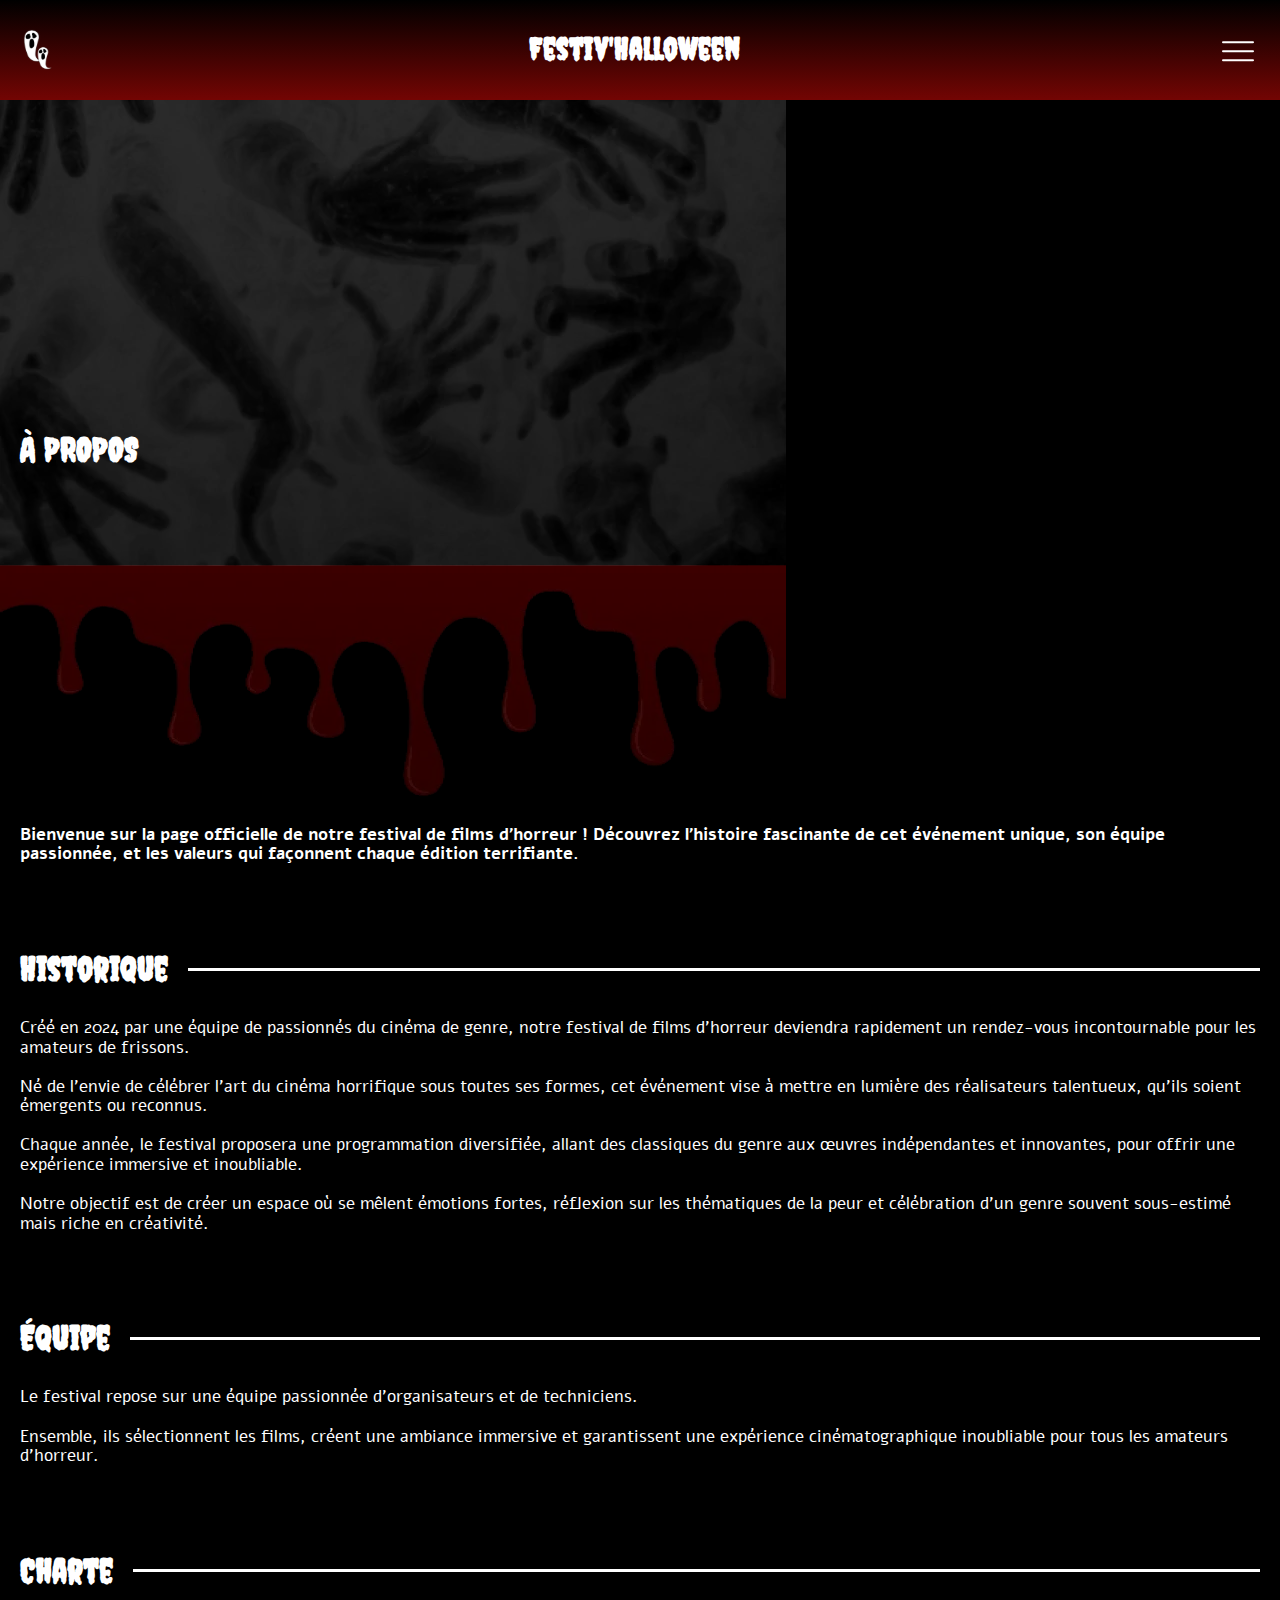
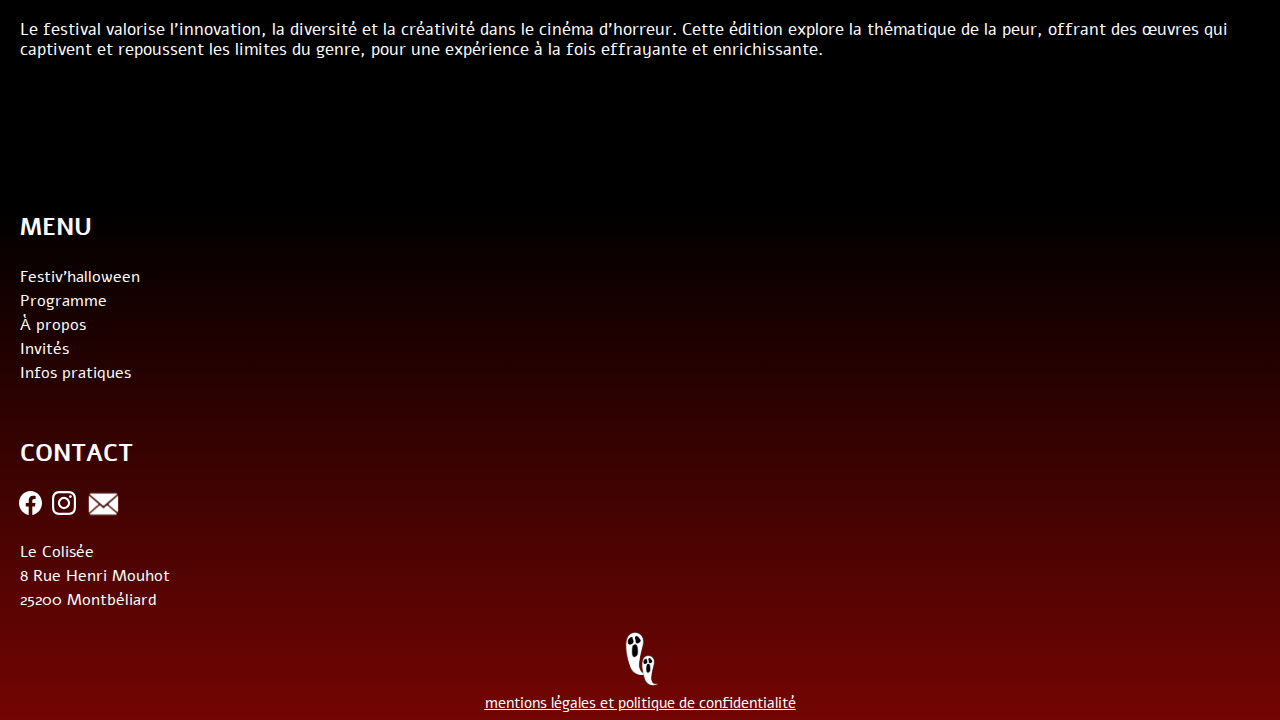
<file: apropos.html>
<!DOCTYPE html>
<html lang="fr">

<head>
    <meta charset="UTF-8">
    <meta name="viewport" content="width=device-width, initial-scale=1.0">
    <link rel="stylesheet" href="/src/css/style.css">
    <script type="module" src="/src/script.js"></script>
    <link rel="icon" type="image/png" href="/assets/fivicon /LOGO 2.png">
    <title>À Propos</title>
</head>

<body>
    <header class="header">
        <div class="header__container">
            <img class="header__logo" src="/assets/icons/logo-header.svg" alt="logo">
            <h1 class="header__title">Festiv'Halloween</h1>


            <button class="header__menu-btn menu-btn" aria-label="menu" aria-expanded="false" aria-controls="mainNav">
                <img class="menu-btn__btn" src="/assets/icons/menu.svg" alt="menu">
            </button>
            <nav class="headermenu" id="mainNav" aria-hidden="true">
                <ul class="menu">
                    <li class="menu__item">
                        <a class="menu__link" href="/index.html">Festiv’Halloween</a>
                    </li>
                    <li class="menu__item">
                        <a class="menu__link" href="/apropos.html">À PROPOS</a>
                    </li>
                    <li class="menu__item">
                        <a class="menu__link" href="/programme.html">Programme</a>
                    </li>
                    <li class="menu__item">
                        <a class="menu__link" href="/filmographie.html">FILMOGRAPHIE</a>
                    </li>
                    <li class="menu__item">
                        <a class="menu__link" href="/invites.html">INVITÉS</a>
                    </li>
                    <li class="menu__item">
                        <a class="menu__link" href="/infospratiques.html">INFOS PRATIQUES</a>
                    </li>
                    <li class="menu__item">
                        <a class="menu__link" href="/contact.html">CONTACT</a>
                    </li>
                </ul>
            </nav>
        </div>
    </header>
    <main>
        <div class="header2">
            <img class="header2__image" src="/assets/img/photo-main.webp" alt="photo-accueil">
             <h1 class="header2__title">À PROPOS</h1>
             <img class="header2__image2" src="/assets/img/sang.webp" alt="photo-accueil">
             <p class="header2__paragraphe"> Bienvenue sur la page officielle de notre festival de films d’horreur ! Découvrez l’histoire fascinante de cet
                événement unique, son équipe passionnée, et les valeurs qui façonnent chaque édition terrifiante.</p> 
        </div>
        <section class="texte">
            <h2 class="texte__title">Historique</h2>
            <p class="texte__paragraphe"> Créé en 2024 par une équipe de passionnés du cinéma de genre, notre festival de films d’horreur deviendra rapidement un
            rendez-vous incontournable pour les amateurs de frissons. <br> <br> Né de l’envie de célébrer l’art du cinéma horrifique sous toutes ses formes, cet événement vise à mettre en lumière des
            réalisateurs talentueux, qu’ils soient émergents ou reconnus. <br> <br> Chaque année, le festival proposera une programmation diversifiée, allant des classiques du genre aux œuvres
            indépendantes et innovantes, pour offrir une expérience immersive et inoubliable. <br> <br> Notre objectif est de créer un espace où se mêlent émotions fortes, réflexion sur les thématiques de la peur et
            célébration d’un genre souvent sous-estimé mais riche en créativité.</p>
        </section>
        <section class="texte">
            <h2 class="texte__title">Équipe</h2>
            <p class="texte__paragraphe"> Le festival repose sur une équipe passionnée d’organisateurs et de techniciens. <br> <br> Ensemble, ils sélectionnent les films, créent une ambiance immersive et garantissent une expérience cinématographique
            inoubliable pour tous les amateurs d’horreur. </p>
        </section>
        <section class="texte">
            <h2 class="texte__title">Charte</h2>
            <p class="texte__paragraphe"> Le festival valorise l’innovation, la diversité et la créativité dans le cinéma d’horreur. Cette édition explore la
            thématique de la peur, offrant des œuvres qui captivent et repoussent les limites du genre, pour une expérience à la
            fois effrayante et enrichissante. </p>
        </section>
    </main>
<footer class="footer">
    <div class="footer__menu">
        <h2 class="footer__menu-title">MENU</h2>
        <ul class="footer__menu-list">
            <li><a href="/index.html" class="footer__menu-link">Festiv’halloween</a></li>
            <li><a href="/programme.html" class="footer__menu-link">Programme</a></li>
            <li><a href="/apropos.html" class="footer__menu-link">À propos</a></li>
            <li><a href="/invites.html" class="footer__menu-link">Invités</a></li>
            <li><a href="/infospratiques.html" class="footer__menu-link">Infos pratiques</a></li>
        </ul>
    </div>

    <div class="footer-contact">
        <h2 class="footer-contact__title">CONTACT</h2>
        <div class="footer__social">
            <a href="https://facebook.com" target="_blank" class="footer__social-link">
                <img src="/assets/icons/logo-facebook.svg" alt="Facebook" class="footer__social-icon">
            </a>
            <a href="https://instagram.com" target="_blank" class="footer__social-link">
                <img src="/assets/icons/logo-instagram.svg" alt="Instagram" class="footer__social-icon">
            </a>
            <a href="mailto:contact@festivhalloween.com" class="footer__social-link">
                <img src="/assets/icons/logo-email.svg" alt="Email" class="footer__social-icon">
            </a>
        </div>
        <address class="footer__address">
            <p>Le Colisée <br> 8 Rue Henri Mouhot<br>25200 Montbéliard</p>
        </address>
    </div>

    <div class="footer__legal">
        <a href="#top">
            <img src="/assets/icons/logo-footer.svg" alt="Petits fantômes" class="footer__ghosts">
        </a>
        <a class='footer__mentionslegales' href="https://entreprendre.service-public.fr/vosdroits/F31228">mentions
            légales et politique de confidentialité</a>
    </div>
</footer>
</html>
</file>
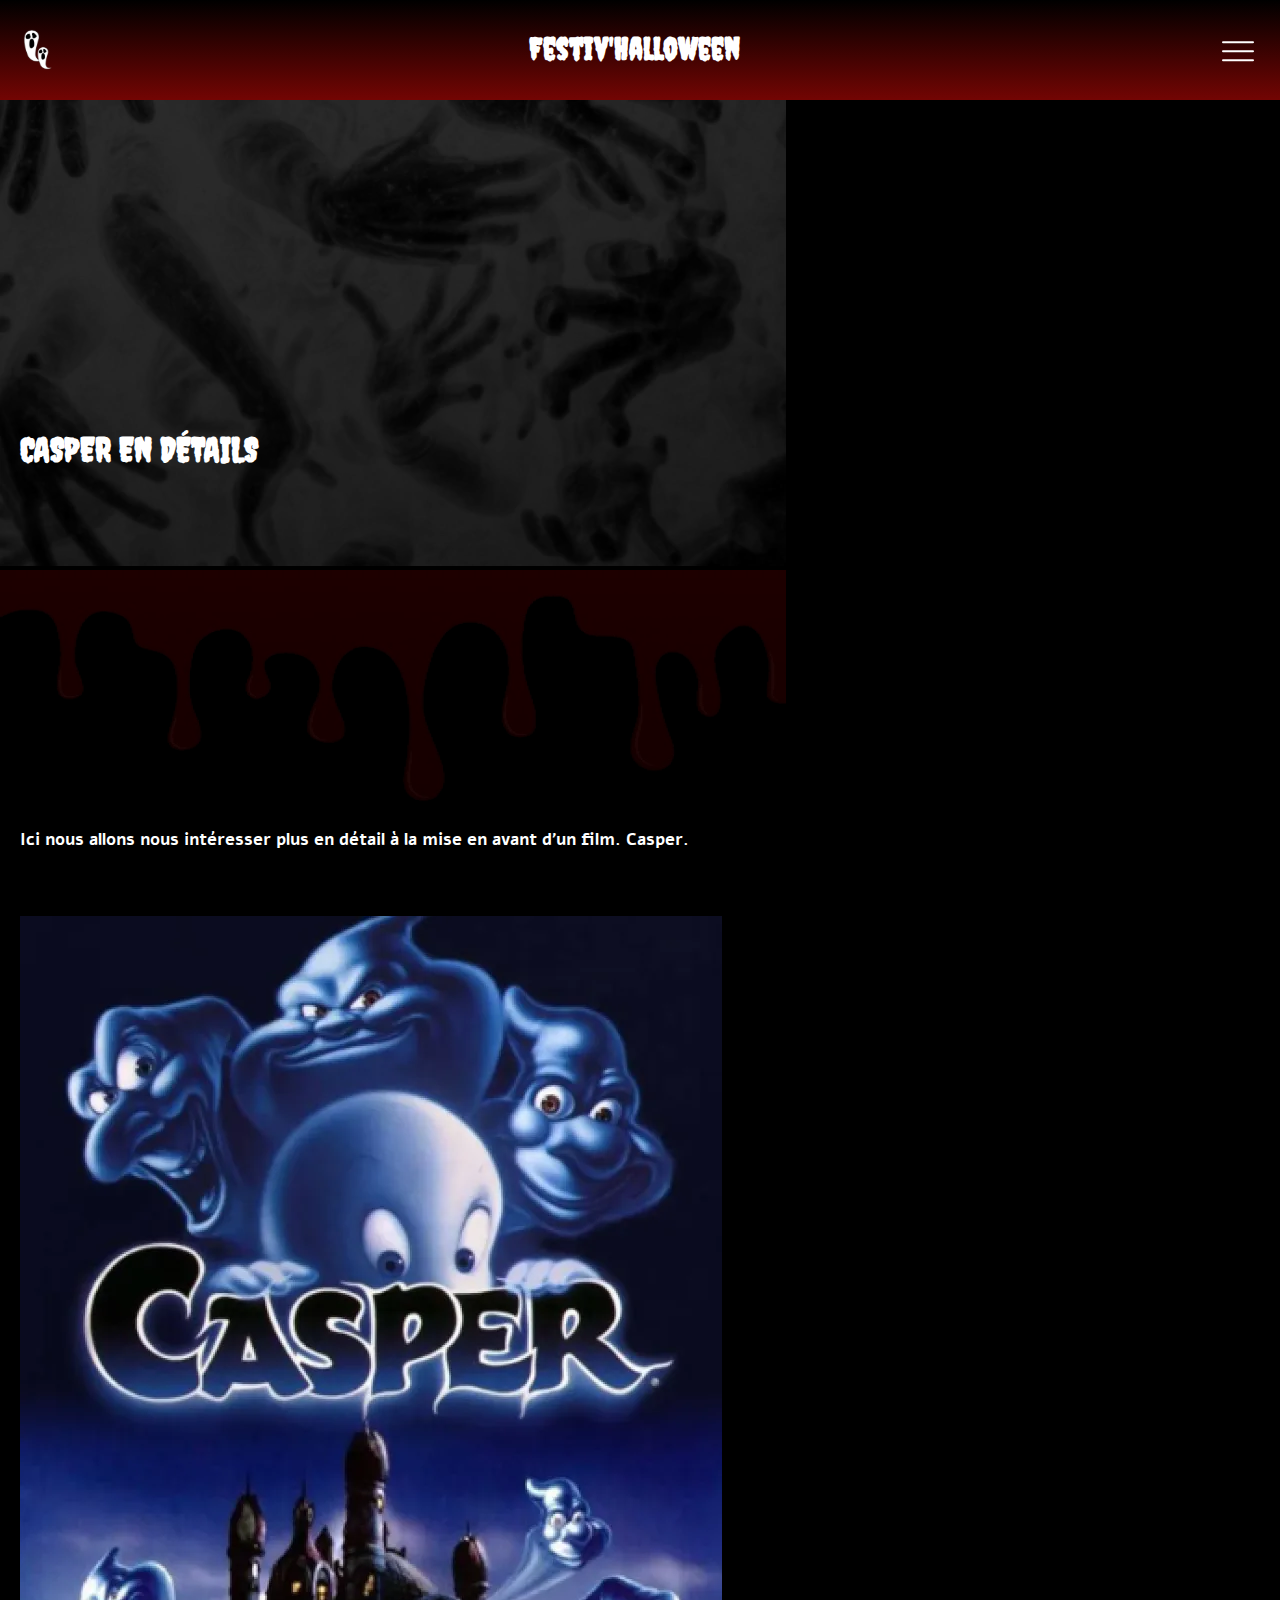
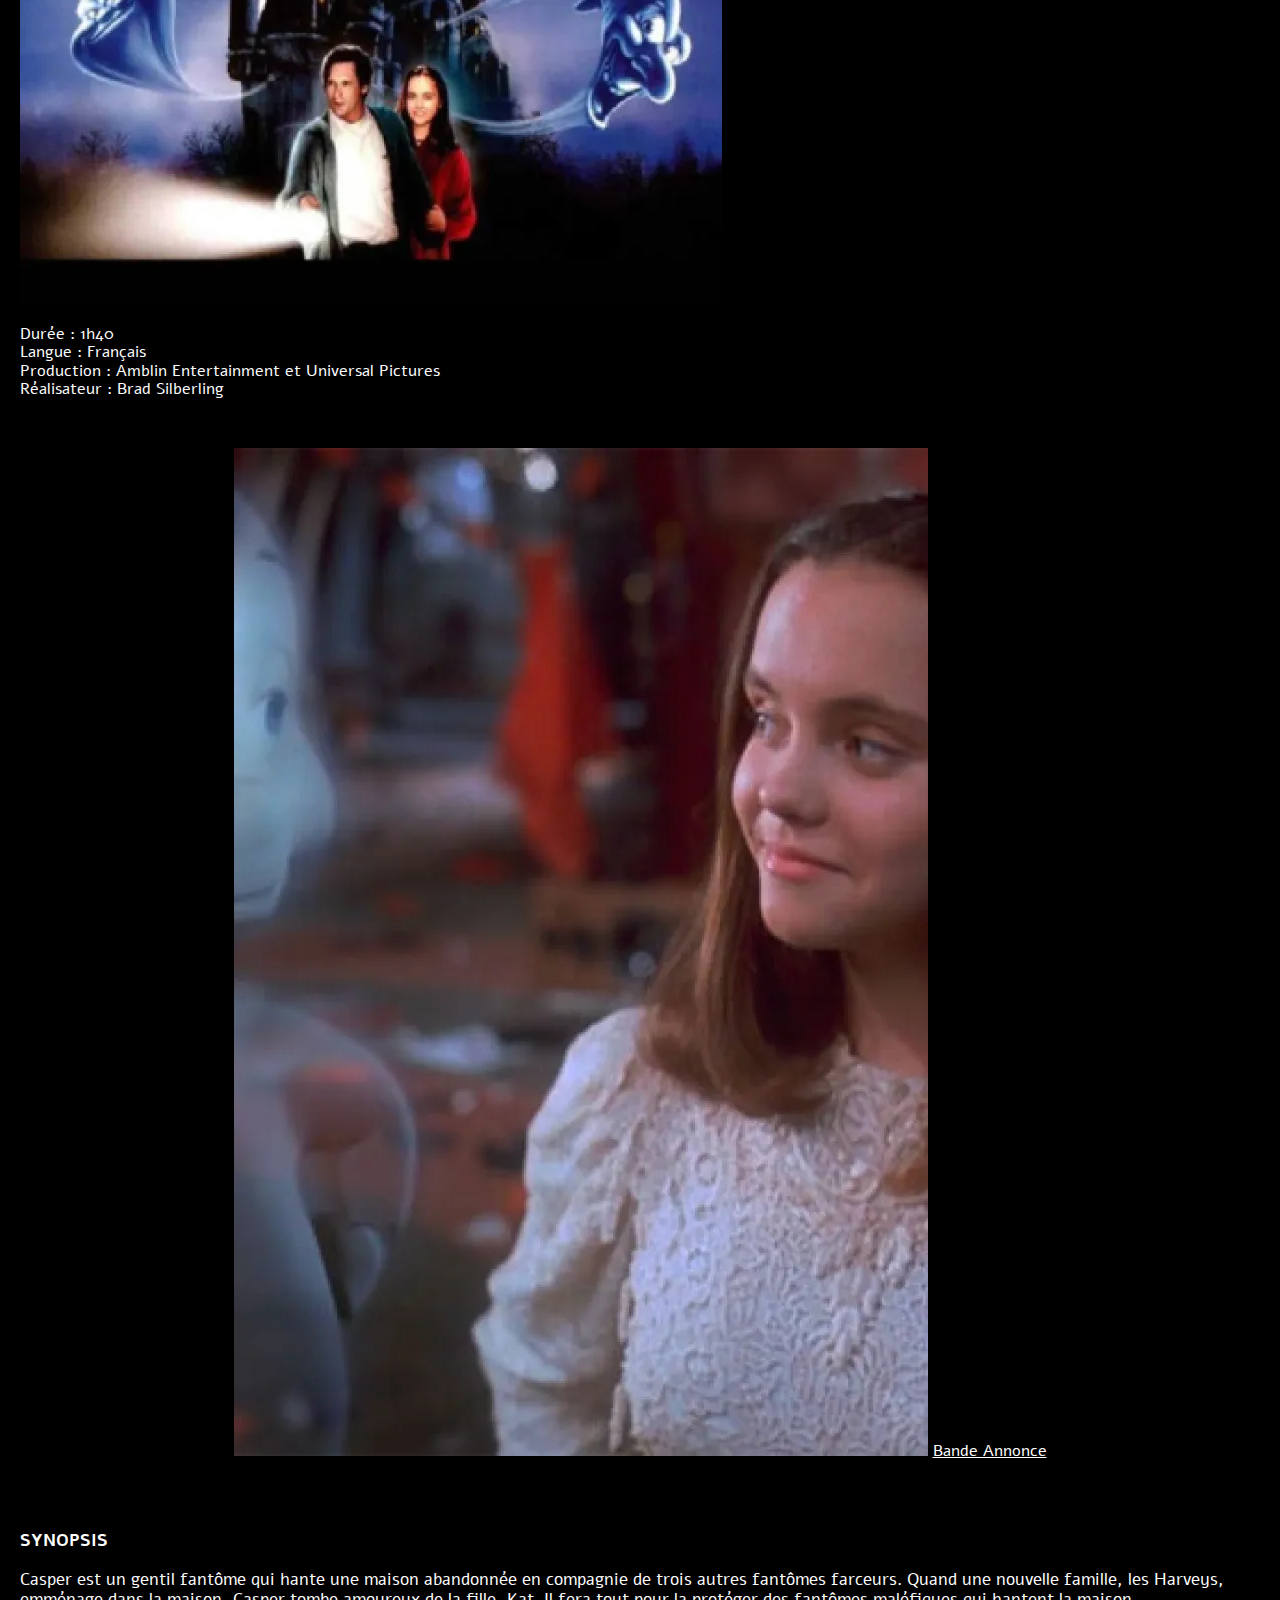
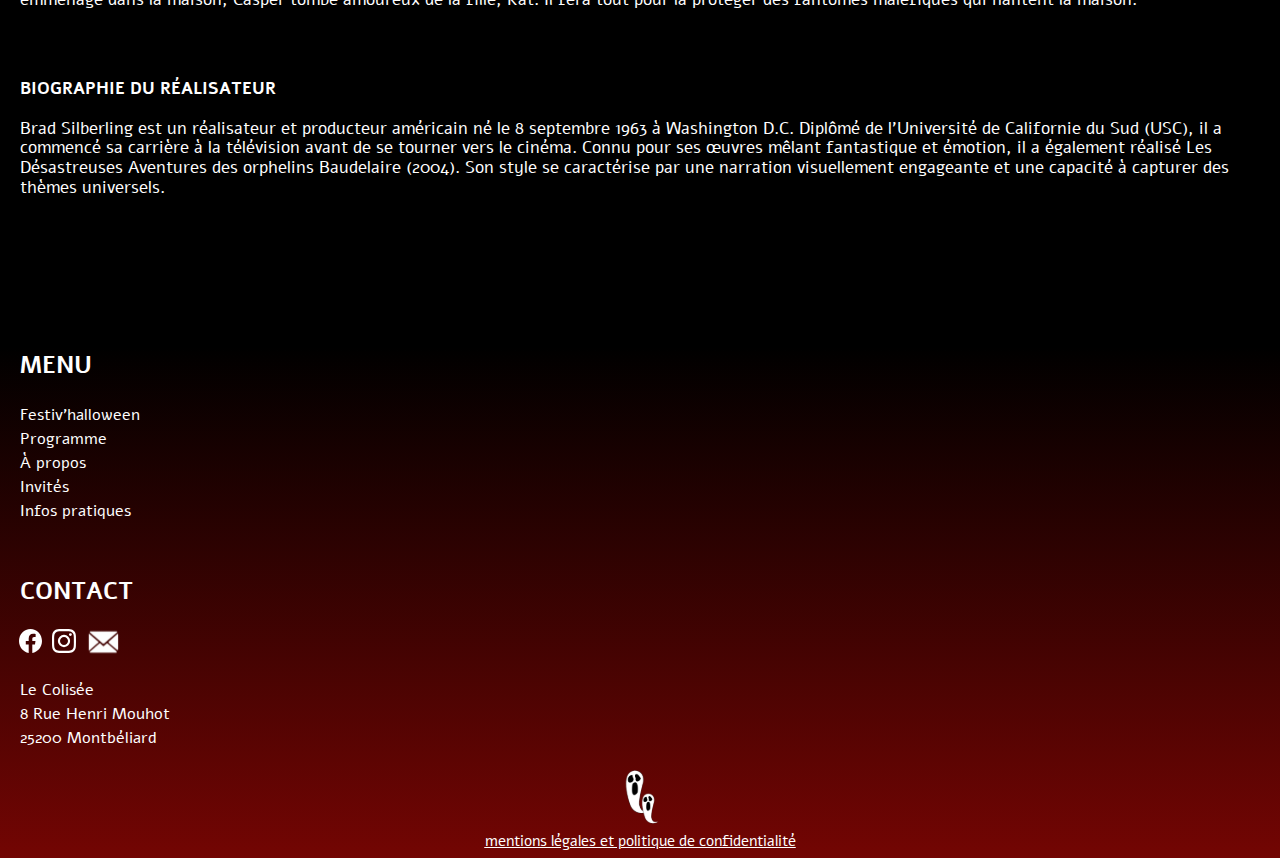
<file: casperdetails.html>
<!DOCTYPE html>
<html lang="fr">

<head>
    <meta charset="UTF-8">
    <meta name="viewport" content="width=device-width, initial-scale=1.0">
    <link rel="stylesheet" href="/src/css/style.css">
    <script type="module" src="/src/script.js"></script>
    <link rel="icon" type="image/png" href="/assets/fivicon /LOGO 2.png">
    <title>Page d'accueil</title>
</head>

<body>
    <header class="header">
        <div class="header__container">
            <img class="header__logo" src="/assets/icons/logo-header.svg" alt="logo">
            <h1 class="header__title">Festiv'Halloween</h1>


            <button class="header__menu-btn menu-btn" aria-label="menu" aria-expanded="false" aria-controls="mainNav">
                <img class="menu-btn__btn" src="/assets/icons/menu.svg" alt="menu">
            </button>
            <nav class="headermenu" id="mainNav" aria-hidden="true">
                <ul class="menu">
                    <li class="menu__item">
                        <a class="menu__link" href="/index.html">Festiv’Halloween</a>
                    </li>
                    <li class="menu__item">
                        <a class="menu__link" href="/apropos.html">À PROPOS</a>
                    </li>
                    <li class="menu__item">
                        <a class="menu__link" href="/programme.html">Programme</a>
                    </li>
                    <li class="menu__item">
                        <a class="menu__link" href="/filmographie.html">FILMOGRAPHIE</a>
                    </li>
                    <li class="menu__item">
                        <a class="menu__link" href="/invites.html">INVITÉS</a>
                    </li>
                    <li class="menu__item">
                        <a class="menu__link" href="/infospratiques.html">INFOS PRATIQUES</a>
                    </li>
                    <li class="menu__item">
                        <a class="menu__link" href="/contact.html">CONTACT</a>
                    </li>
                </ul>
            </nav>
        </div>
    </header>
    <main>
        <div class="header2">
            <img class="header2__image" src="/assets/img/photo-main.webp" alt="photo-main">
            <h1 class="header2__title">CASPER EN DÉTAILS</h1>
            <img class="header2__image" src="/assets/img/sang.webp" alt="photo-accueil">
            <p class="header2__paragraphe"> Ici nous allons nous intéresser plus en détail à la mise en avant d’un film. Casper.</p>
        </div>
        <div class="introcasper">
            <img class="introcasper__image" src="/assets/img/casper-img1.webp" alt="Casper">
            <p class="introcasper__paragraphe"> Durée : 1h40 <br> Langue : Français <br> Production : Amblin Entertainment et Universal Pictures <br>Réalisateur : Brad Silberling </p>
        </div>
        <div class= "contenus__casper">
        <img src="/assets/img/casper-img2.webp" alt="Casper">
        <a class ="lienBA" href="hhttps://www.youtube.com/watch?v=jVCe_CtlKwc" target="_blank">Bande Annonce</a>
        </div> 
        <section class="contenus__page">
            <h2 class="contenus__page--title">SYNOPSIS</h2>
            <p class="contenus__page--paragraphe"> Casper est un gentil fantôme qui hante une maison abandonnée en compagnie de trois autres
                fantômes farceurs. Quand une nouvelle famille, les Harveys, emménage dans la maison, Casper tombe amoureux de la
                fille, Kat. Il fera tout pour la protéger des fantômes maléfiques qui hantent la maison. </p>
        </section>
        <section class="contenus__page">
            <h2 class="contenus__page--title">BIOGRAPHIE DU RÉALISATEUR</h2>
            <p class="contenus__page--paragraphe"> Brad Silberling est un réalisateur et producteur américain né le 8 septembre 1963 à Washington D.C. Diplômé de
            l'Université de Californie du Sud (USC), il a commencé sa carrière à la télévision avant de se tourner vers le cinéma.
            Connu pour ses œuvres mêlant fantastique et émotion, il a également réalisé Les Désastreuses Aventures des orphelins
            Baudelaire (2004). Son style se caractérise par une narration visuellement engageante et une capacité à capturer des
            thèmes universels. </p>
        </section>
        </main>
        <footer class="footer">
            <div class="footer__menu">
                <h2 class="footer__menu-title">MENU</h2>
                <ul class="footer__menu-list">
                    <li><a href="/index.html" class="footer__menu-link">Festiv’halloween</a></li>
                    <li><a href="/programme.html" class="footer__menu-link">Programme</a></li>
                    <li><a href="/apropos.html" class="footer__menu-link">À propos</a></li>
                    <li><a href="/invites.html" class="footer__menu-link">Invités</a></li>
                    <li><a href="/infospratiques.html" class="footer__menu-link">Infos pratiques</a></li>
                </ul>
            </div>
        
            <div class="footer-contact">
                <h2 class="footer-contact__title">CONTACT</h2>
                <div class="footer__social">
                    <a href="https://facebook.com" target="_blank" class="footer__social-link">
                        <img src="/assets/icons/logo-facebook.svg" alt="Facebook" class="footer__social-icon">
                    </a>
                    <a href="https://instagram.com" target="_blank" class="footer__social-link">
                        <img src="/assets/icons/logo-instagram.svg" alt="Instagram" class="footer__social-icon">
                    </a>
                    <a href="mailto:contact@festivhalloween.com" class="footer__social-link">
                        <img src="/assets/icons/logo-email.svg" alt="Email" class="footer__social-icon">
                    </a>
                </div>
                <address class="footer__address">
                    <p>Le Colisée <br> 8 Rue Henri Mouhot<br>25200 Montbéliard</p>
                </address>
            </div>
        
            <div class="footer__legal">
                <a href="#top">
                    <img src="/assets/icons/logo-footer.svg" alt="Petits fantômes" class="footer__ghosts">
                </a>
                <a class='footer__mentionslegales' href="https://entreprendre.service-public.fr/vosdroits/F31228">mentions
                    légales et politique de confidentialité</a>
            </div>
        </footer>
        </body>
        </html>
</file>
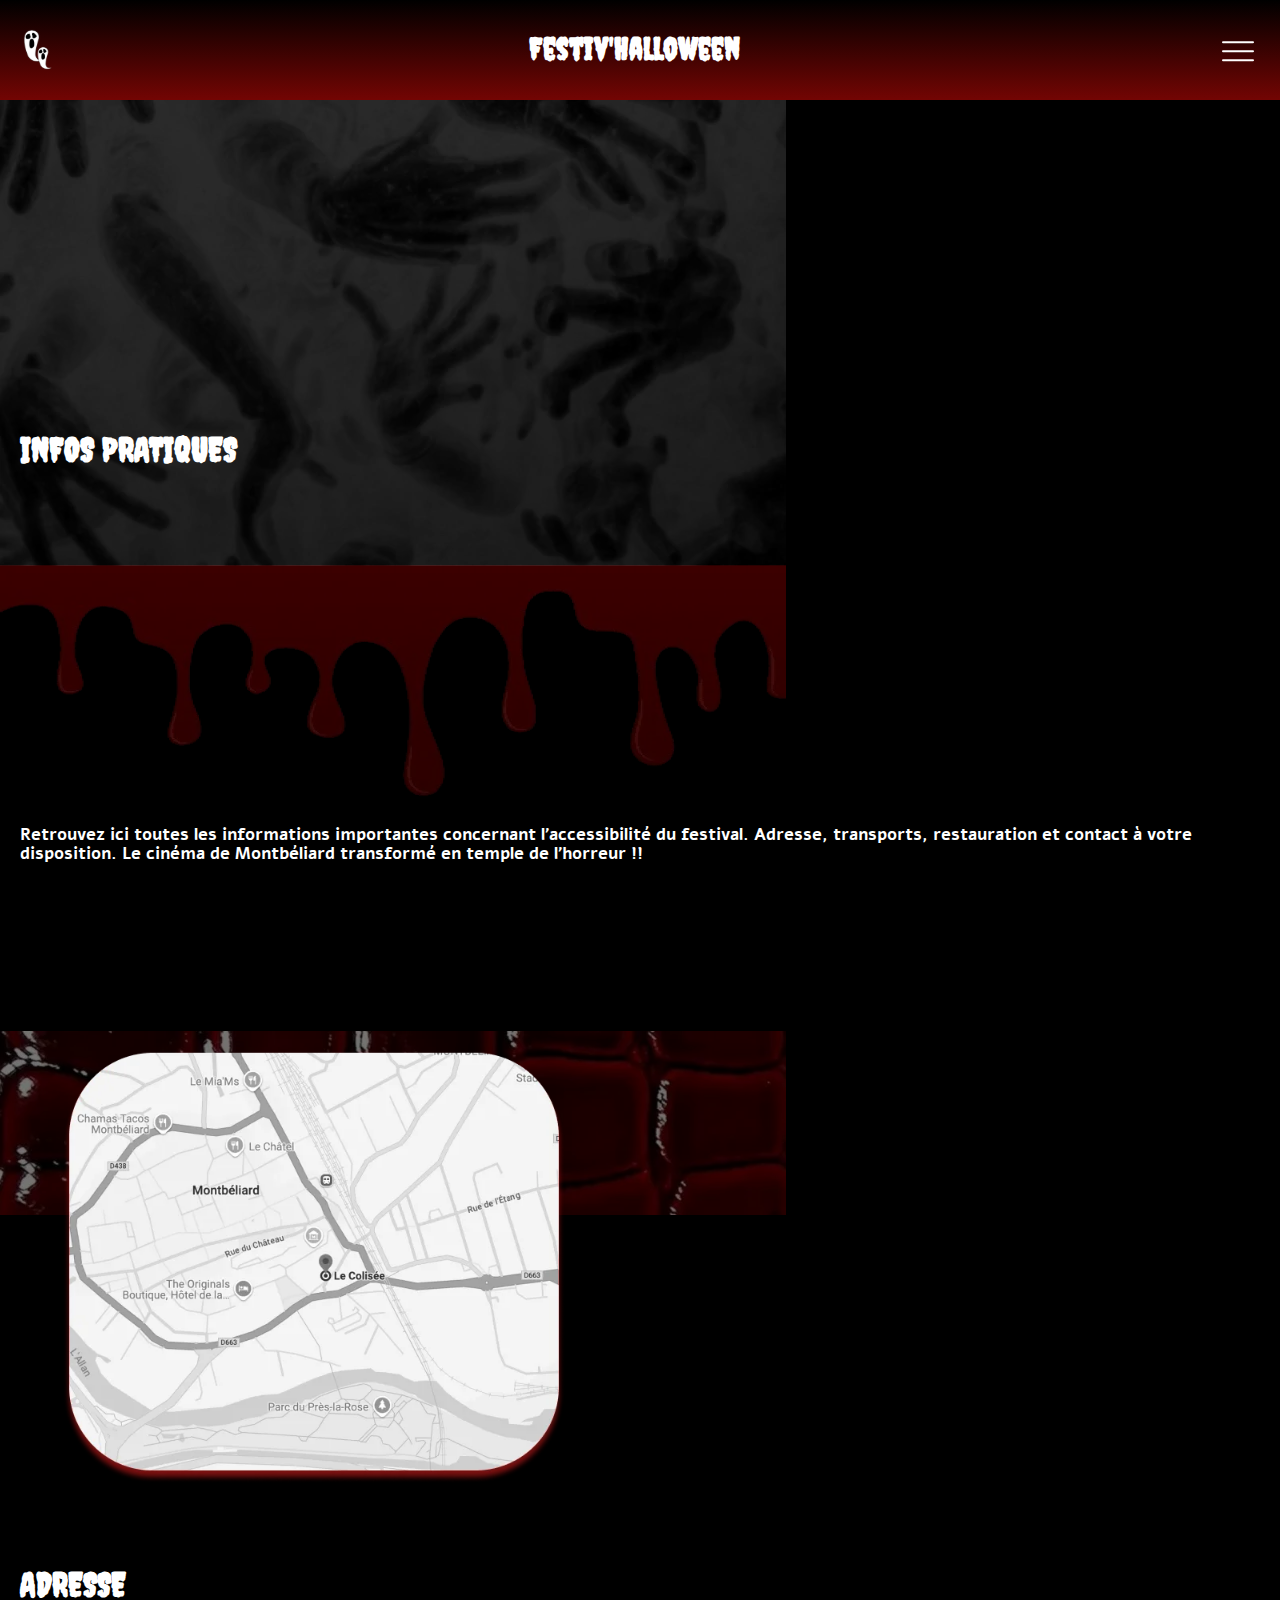
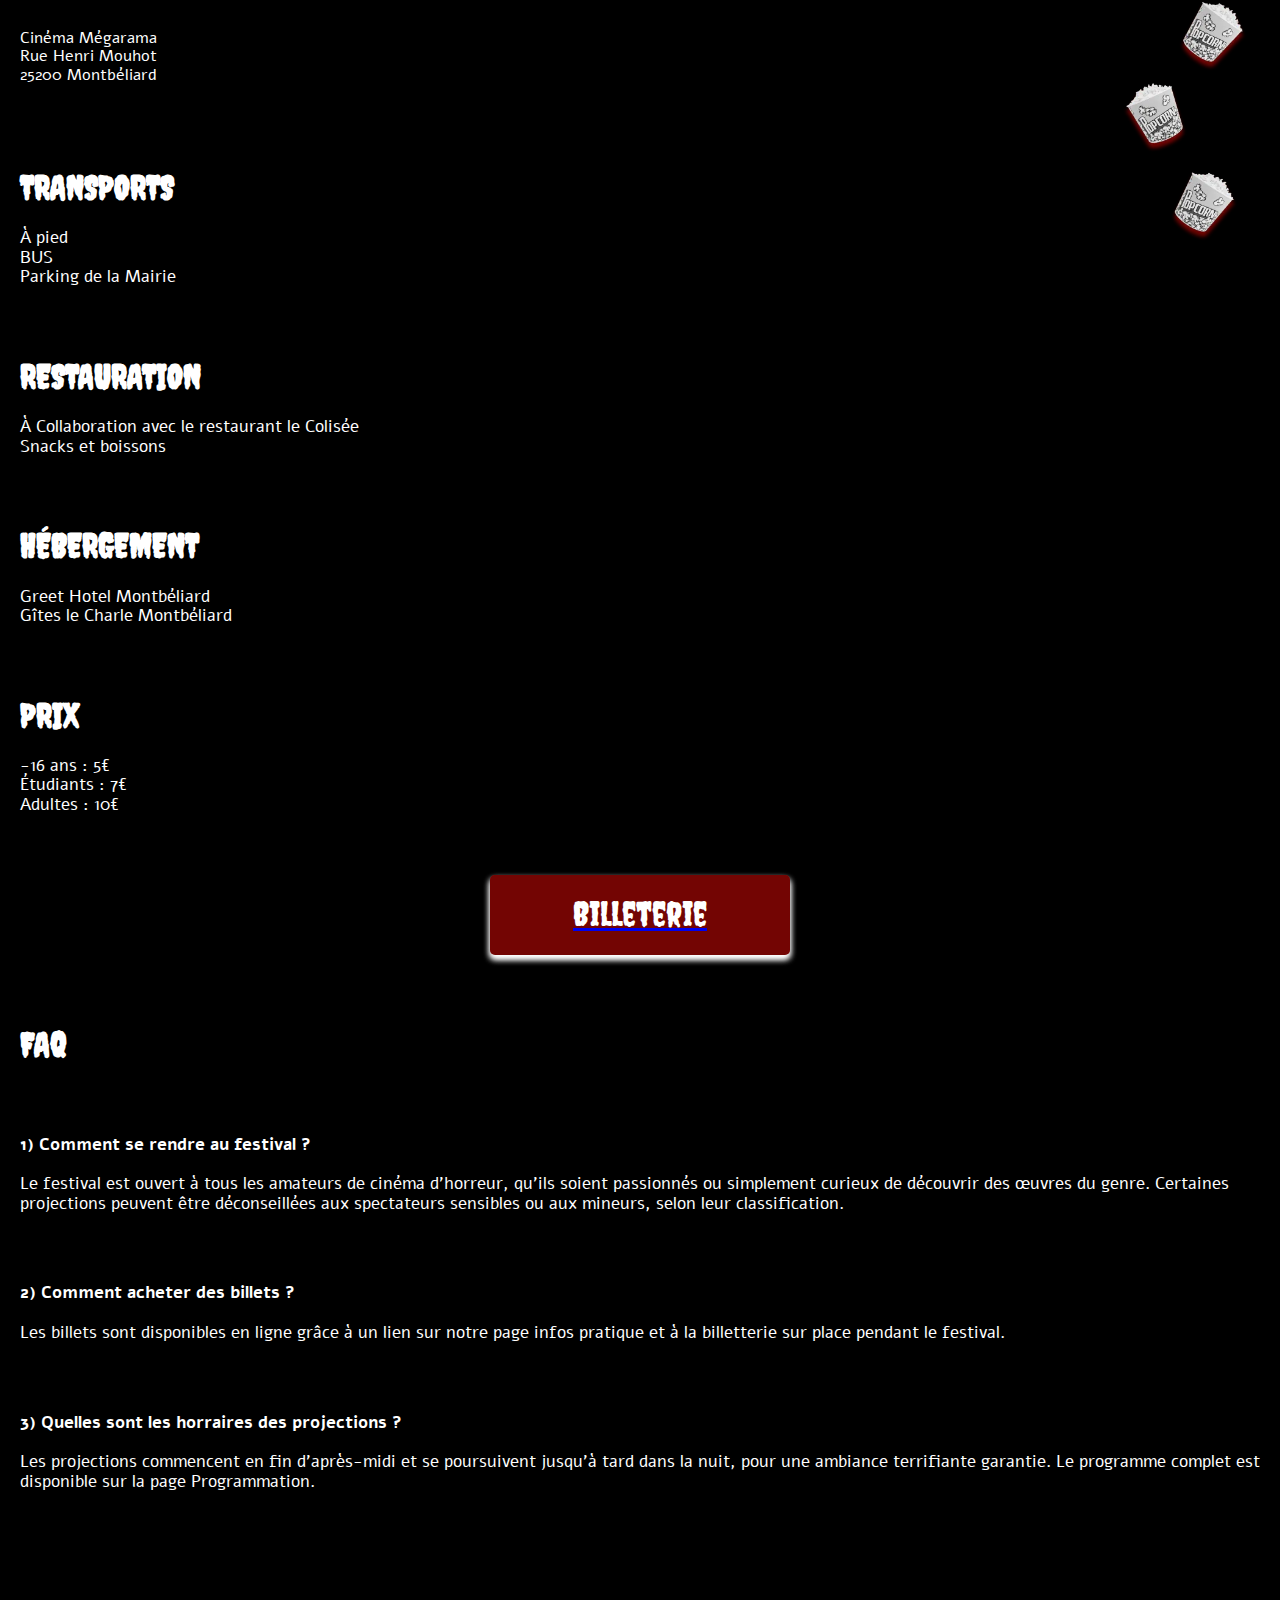
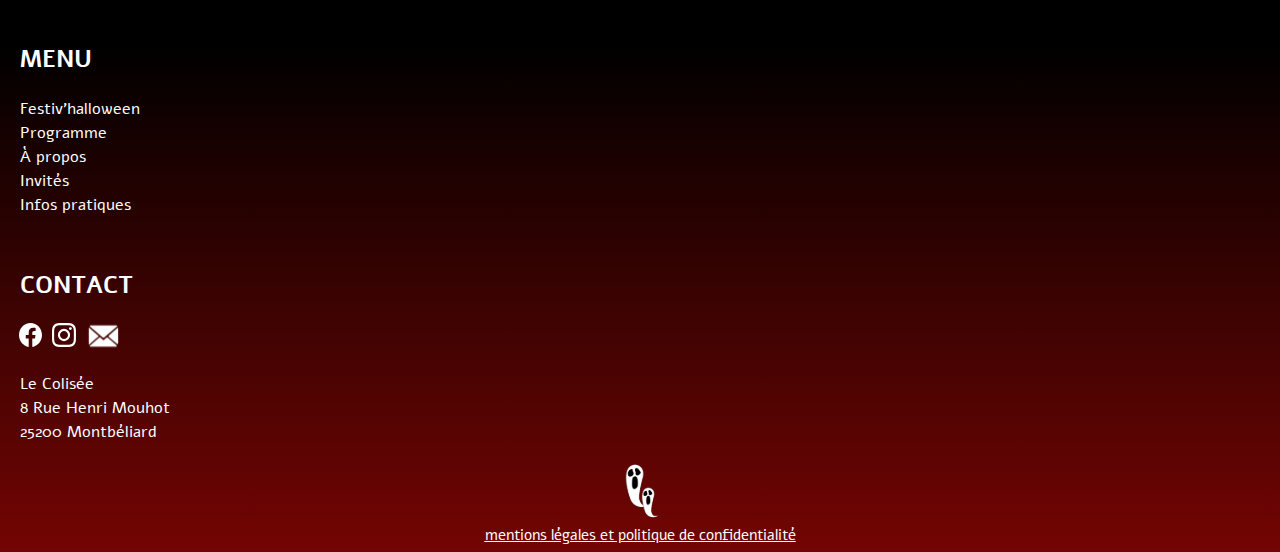
<file: infospratiques.html>
<!DOCTYPE html>
<html lang="fr">

<head>
    <meta charset="UTF-8">
    <meta name="viewport" content="width=device-width, initial-scale=1.0">
    <link rel="stylesheet" href="/src/css/style.css">
    <script type="module" src="/src/script.js"></script>
    <link rel="icon" type="image/png" href="/assets/fivicon /LOGO 2.png">
    <title>Page d'accueil</title>
</head>

<body>
    <header class="header">
        <div class="header__container">
            <img class="header__logo" src="/assets/icons/logo-header.svg" alt="logo">
            <h1 class="header__title">Festiv'Halloween</h1>


            <button class="header__menu-btn menu-btn" aria-label="menu" aria-expanded="false" aria-controls="mainNav">
                <img class="menu-btn__btn" src="/assets/icons/menu.svg" alt="menu">
            </button>
            <nav class="headermenu" id="mainNav" aria-hidden="true">
                <ul class="menu">
                    <li class="menu__item">
                        <a class="menu__link" href="/index.html">Festiv’Halloween</a>
                    </li>
                    <li class="menu__item">
                        <a class="menu__link" href="/apropos.html">À PROPOS</a>
                    </li>
                    <li class="menu__item">
                        <a class="menu__link" href="/programme.html">Programme</a>
                    </li>
                    <li class="menu__item">
                        <a class="menu__link" href="/filmographie.html">FILMOGRAPHIE</a>
                    </li>
                    <li class="menu__item">
                        <a class="menu__link" href="/invites.html">INVITÉS</a>
                    </li>
                    <li class="menu__item">
                        <a class="menu__link" href="/infospratiques.html">INFOS PRATIQUES</a>
                    </li>
                    <li class="menu__item">
                        <a class="menu__link" href="/contact.html">CONTACT</a>
                    </li>
                </ul>
            </nav>
        </div>
    </header>
    <main>
        <div class="header2">
            <img class="header2__image" src="/assets/img/photo-main.webp" alt="photo-main">
            <h1 class="header2__title">INFOS PRATIQUES</h1>
            <img class="header2__image2" src="/assets/img/sang.webp" alt="photo-accueil">
            <p class="header2__paragraphe"> Retrouvez ici toutes les informations importantes concernant l’accessibilité du festival.
            Adresse, transports, restauration et contact à votre disposition.
            Le cinéma de Montbéliard transformé en temple de l’horreur !!</p>
        </div>
        <div class = "carte">
            <img class="carte__font" src="/assets/img/font-carte.webp" alt="font de carte">
            <img class="carte__carte" src="/assets/img/carte.webp" alt="carte">
        </div>
        <div class="popcorn">
            <div class = "popcorn__texteensemble">
            <h1 class="popcorn__texteensemble__titre"> ADRESSE</h1>
            <p class="popcorn__texteensemble__texte2"> Cinéma Mégarama <br> Rue Henri Mouhot <br> 25200 Montbéliard</p>
            </div>
            <img class="popcorn__image" src="/assets/img/popcorn.webp" alt="popcorn">
        </div>
        </main>
        <section class="autretextuelpopcorn">
        <div class="autretextuelpopcorn__1"></div>
            <h1 class="autretextuelpopcorn__1--titre"> TRANSPORTS</h1>
            <p class="autretextuelpopcorn__1--texte"> À pied <br> BUS <br> Parking de la Mairie</p>
        <div class="autretextuelpopcorn__1">
            <h1 class="autretextuelpopcorn__1--titre"> RESTAURATION</h1>
            <p class="autretextuelpopcorn__1--texte"> À Collaboration avec le restaurant le Colisée <br> Snacks et boissons</p>
        </div>
        <div class="autretextuelpopcorn__1">
        <h1 class="autretextuelpopcorn__1--titre"> HÉBERGEMENT</h1>
        <p class="autretextuelpopcorn__1--texte"> Greet Hotel Montbéliard <br> Gîtes le Charle Montbéliard</p>
        </div>
        <div class="autretextuelpopcorn__1">
            <h1 class="autretextuelpopcorn__1--titre"> PRIX</h1>
            <p class="autretextuelpopcorn__1--texte"> -16 ans : 5€ <br> Étudiants : 7€ <br> Adultes : 10€</p>
        </div>
        </section> 
        <section class="rectangular-button">
            <a href="https://billetterie.lemoloco.com/">
                <button class="rectangular-button__1">Billeterie</button> </a>
        </section>
       
        <div class = "FAQ">
            <h1 class = "FAQ__titre"> FAQ</h1>
            <h2 class = "FAQ__title"> 1) Comment se rendre au festival ? </h2>  
            <p class = "FAQ__contenus"> Le festival est ouvert à tous les amateurs de cinéma d’horreur, qu’ils soient passionnés ou simplement curieux de
            découvrir des œuvres du genre. Certaines projections peuvent être déconseillées aux spectateurs sensibles ou aux
            mineurs, selon leur classification. </p>
            <h2 class="FAQ__title"> 2) Comment acheter des billets ? </h2>
            <p class="FAQ__contenus"> Les billets sont disponibles en ligne grâce à un lien sur notre page infos pratique et à la billetterie sur place
            pendant le festival. </p>
            <h2 class="FAQ__title"> 3) Quelles sont les horraires des projections ? </h2>
            <p class="FAQ__contenus"> Les projections commencent en fin d’après-midi et se poursuivent jusqu’à tard dans la nuit, pour une ambiance
            terrifiante garantie. Le programme complet est disponible sur la page Programmation.</p>
            </div>
    </main>
    <footer class="footer">
        <div class="footer__menu">
            <h2 class="footer__menu-title">MENU</h2>
            <ul class="footer__menu-list">
                <li><a href="/index.html" class="footer__menu-link">Festiv’halloween</a></li>
                <li><a href="/programme.html" class="footer__menu-link">Programme</a></li>
                <li><a href="/apropos.html" class="footer__menu-link">À propos</a></li>
                <li><a href="/invites.html" class="footer__menu-link">Invités</a></li>
                <li><a href="/infospratiques.html" class="footer__menu-link">Infos pratiques</a></li>
            </ul>
        </div>
    
        <div class="footer-contact">
            <h2 class="footer-contact__title">CONTACT</h2>
            <div class="footer__social">
                <a href="https://facebook.com" target="_blank" class="footer__social-link">
                    <img src="/assets/icons/logo-facebook.svg" alt="Facebook" class="footer__social-icon">
                </a>
                <a href="https://instagram.com" target="_blank" class="footer__social-link">
                    <img src="/assets/icons/logo-instagram.svg" alt="Instagram" class="footer__social-icon">
                </a>
                <a href="mailto:contact@festivhalloween.com" class="footer__social-link">
                    <img src="/assets/icons/logo-email.svg" alt="Email" class="footer__social-icon">
                </a>
            </div>
            <address class="footer__address">
                <p>Le Colisée <br> 8 Rue Henri Mouhot<br>25200 Montbéliard</p>
            </address>
        </div>
    
        <div class="footer__legal">
            <a href="#top">
                <img src="/assets/icons/logo-footer.svg" alt="Petits fantômes" class="footer__ghosts">
            </a>
            <a class='footer__mentionslegales' href="https://entreprendre.service-public.fr/vosdroits/F31228">mentions
                légales et politique de confidentialité</a>
        </div>
    </footer>
    
    </body>
    
    </html>
</file>
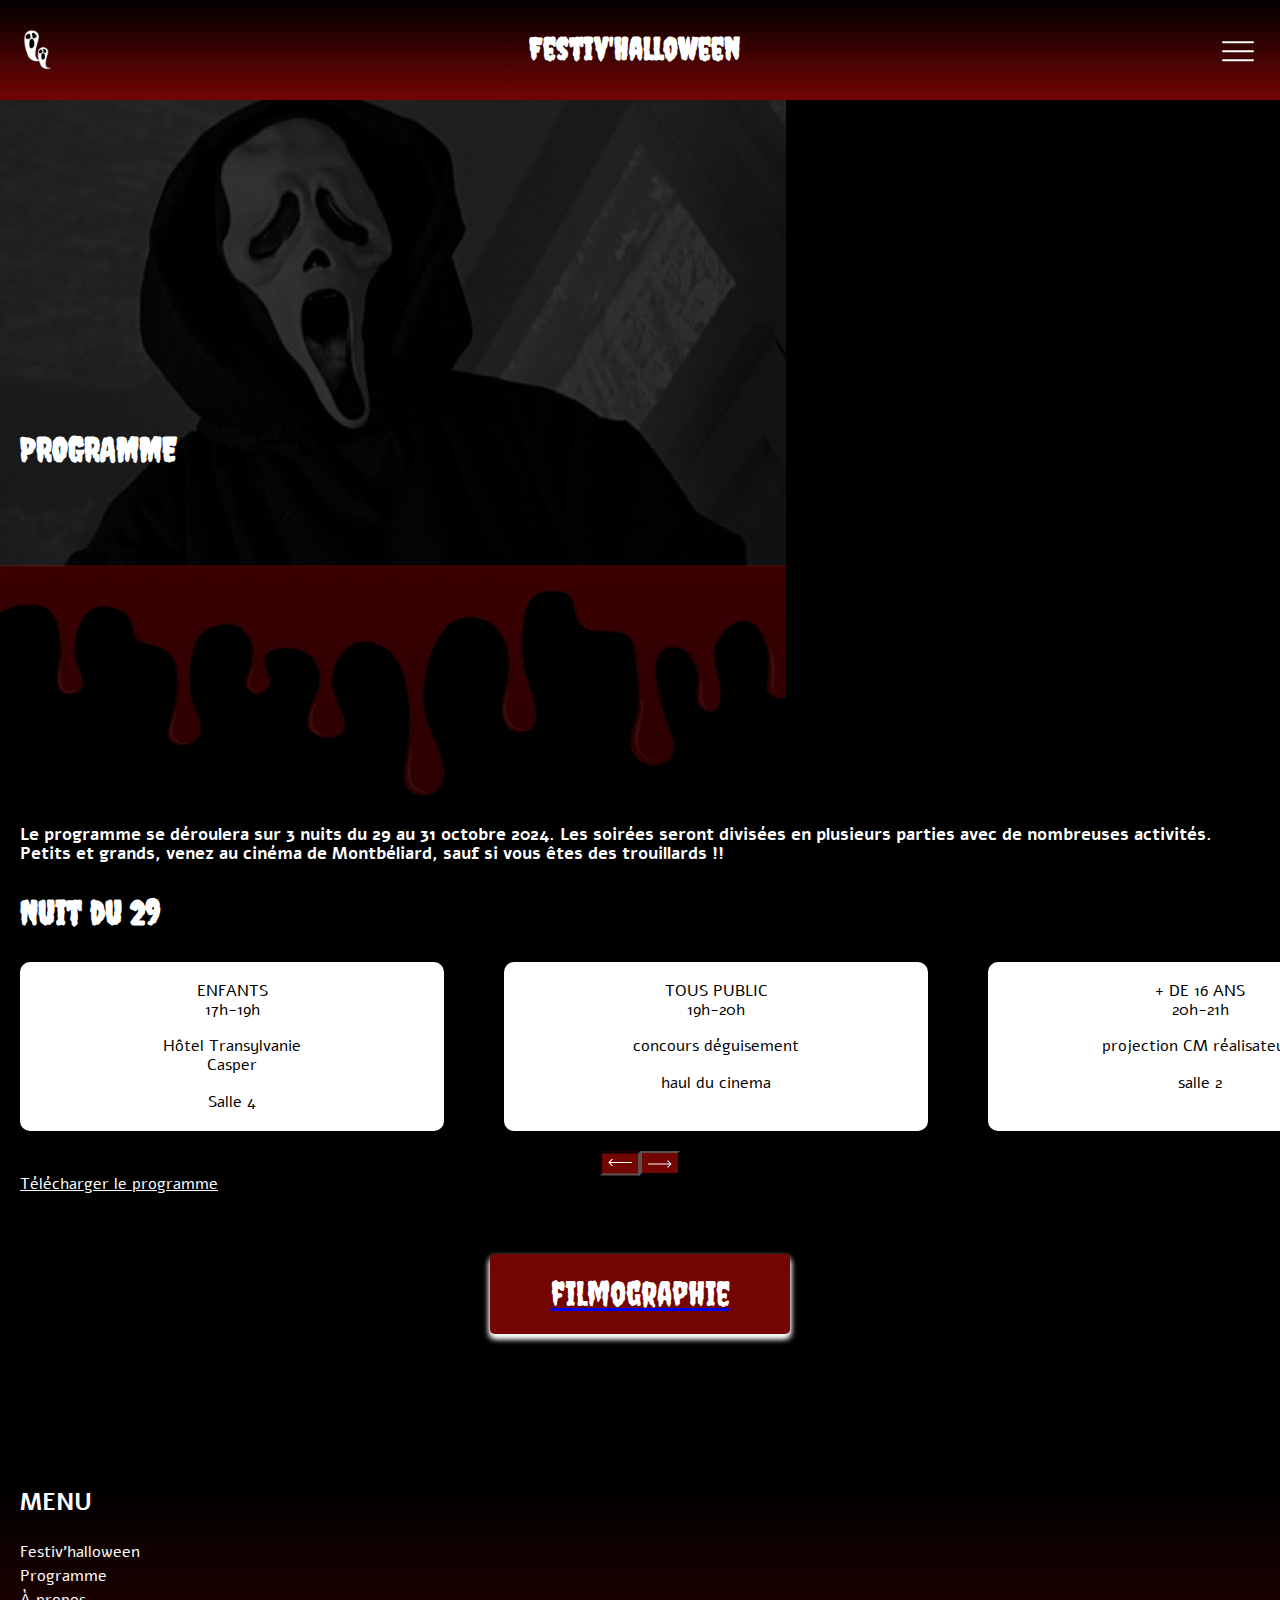
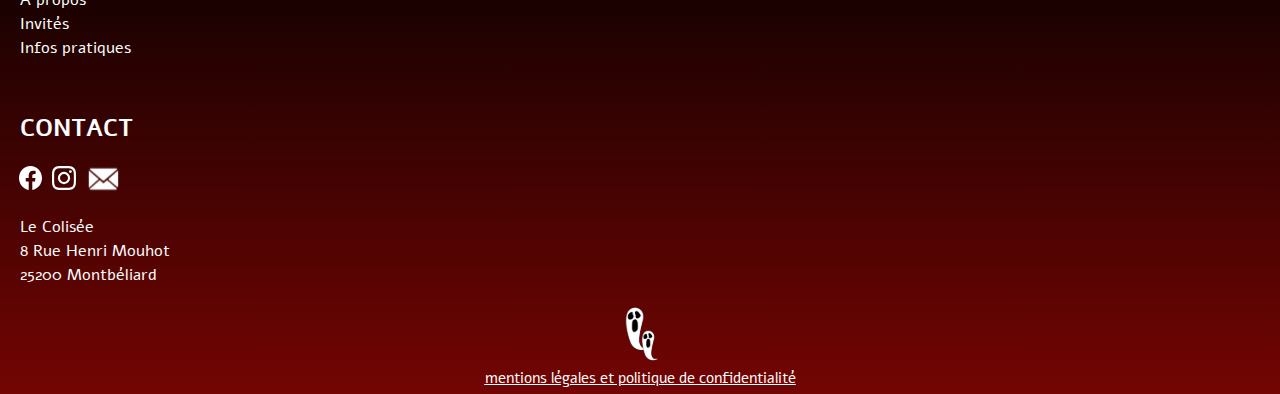
<file: programme.html>
<!DOCTYPE html>
<html lang="fr">

<head>
    <meta charset="UTF-8">
    <meta name="viewport" content="width=device-width, initial-scale=1.0">
    <link rel="stylesheet" href="/src/css/style.css">
    <script type="module" src="/src/script.js"></script>
    <link rel="icon" type="image/png" href="/assets/fivicon /LOGO 2.png">
    <title>Page d'accueil</title>
</head>

<body>
    <header class="header">
        <div class="header__container">
            <img class="header__logo" src="/assets/icons/logo-header.svg" alt="logo">
            <h1 class="header__title">Festiv'Halloween</h1>


            <button class="header__menu-btn menu-btn" aria-label="menu" aria-expanded="false" aria-controls="mainNav">
                <img class="menu-btn__btn" src="/assets/icons/menu.svg" alt="menu">
            </button>
            <nav class="headermenu" id="mainNav" aria-hidden="true">
                <ul class="menu">
                    <li class="menu__item">
                        <a class="menu__link" href="/index.html">Festiv’Halloween</a>
                    </li>
                    <li class="menu__item">
                        <a class="menu__link" href="/apropos.html">À PROPOS</a>
                    </li>
                    <li class="menu__item">
                        <a class="menu__link" href="/programme.html">Programme</a>
                    </li>
                    <li class="menu__item">
                        <a class="menu__link" href="/filmographie.html">FILMOGRAPHIE</a>
                    </li>
                    <li class="menu__item">
                        <a class="menu__link" href="/invites.html">INVITÉS</a>
                    </li>
                    <li class="menu__item">
                        <a class="menu__link" href="/infospratiques.html">INFOS PRATIQUES</a>
                    </li>
                    <li class="menu__item">
                        <a class="menu__link" href="/contact.html">CONTACT</a>
                    </li>
                </ul>
            </nav>
        </div>
    </header>
    <main> 
        <div class="header2">
            <img class="header2__image" src="/assets/img/photo-prog.webp" alt="photo-accueil">
            <h1 class="header2__title">PROGRAMME</h1>
            <img class="header2__image2" src="/assets/img/sang.webp" alt="photo-accueil">
            <p class="header2__paragraphe"> Le programme se déroulera sur 3 nuits du 29 au 31 octobre 2024. Les soirées seront divisées en plusieurs parties avec de
            nombreuses activités. <br> Petits et grands, venez au cinéma de Montbéliard, sauf si vous êtes des trouillards !! </p>
        </div>
<section class="section">
    <h2 class="section__title"> Nuit du 29 </h2>
    <div class="section__carousel carousel"> 
        <div class="carousel__item"> ENFANTS<br> 17h-19h<br><br>Hôtel Transylvanie<br>Casper<br><br> Salle 4</div>
        <div class="carousel__item"> TOUS PUBLIC<br> 19h-20h<br><br>concours déguisement<br><br>haul du cinema</div>
        <div class="carousel__item"> + DE 16 ANS<br> 20h-21h<br><br>projection CM réalisateurs<br><br>salle 2</div>
        <div class="carousel__item"> + DE 16 ANS<br> 21h-4h<br><br>ça/shining<br>les cartes du mal/time cut<br><br>salle 6</div>
    </div>
</section>
<div class="carousel__bouton">
    <button class="carousel__button--prev" aria-label="Défiler vers la gauche">
        <img src="/assets/icons/fleche.svg" alt="fleche gauche" />
    </button>
    <button class="carousel__button--next" aria-label="Défiler vers la droite">
        <img src="/assets/icons/fleche.svg" alt="fleche droite" />
    </button>
</div>
        <div class="lienpdf">
            <a href="/fichier/EtrangeFestival2024.pdf" download>Télécharger le programme</a>
        </div>
      
    <section class="rectangular-button">
        <a href="filmographie.html">
        <button class="rectangular-button__1">filmographie</button> </a>
    </section>
    </main> 
    <footer class="footer">
        <div class="footer__menu">
            <h2 class="footer__menu-title">MENU</h2>
            <ul class="footer__menu-list">
                <li><a href="/index.html" class="footer__menu-link">Festiv’halloween</a></li>
                <li><a href="/programme.html" class="footer__menu-link">Programme</a></li>
                <li><a href="/apropos.html" class="footer__menu-link">À propos</a></li>
                <li><a href="/invites.html" class="footer__menu-link">Invités</a></li>
                <li><a href="/infospratiques.html" class="footer__menu-link">Infos pratiques</a></li>
            </ul>
        </div>
        <div class="footer-contact">
            <h2 class="footer-contact__title">CONTACT</h2>
            <div class="footer__social">
                <a href="https://facebook.com" target="_blank" class="footer__social-link">
                    <img src="/assets/icons/logo-facebook.svg" alt="Facebook" class="footer__social-icon">
                </a>
                <a href="https://instagram.com" target="_blank" class="footer__social-link">
                    <img src="/assets/icons/logo-instagram.svg" alt="Instagram" class="footer__social-icon">
                </a>
                <a href="mailto:contact@festivhalloween.com" class="footer__social-link">
                    <img src="/assets/icons/logo-email.svg" alt="Email" class="footer__social-icon">
                </a>
            </div>
            <address class="footer__address">
                <p>Le Colisée <br> 8 Rue Henri Mouhot<br>25200 Montbéliard</p>
            </address>
        </div>
    
        <div class="footer__legal">
            <a href="#top">
                <img src="/assets/icons/logo-footer.svg" alt="Petits fantômes" class="footer__ghosts">
            </a>
            <a class='footer__mentionslegales' href="https://entreprendre.service-public.fr/vosdroits/F31228">mentions
                légales et politique de confidentialité</a>
        </div>
    </footer>
    </body>
    </html>
</file>
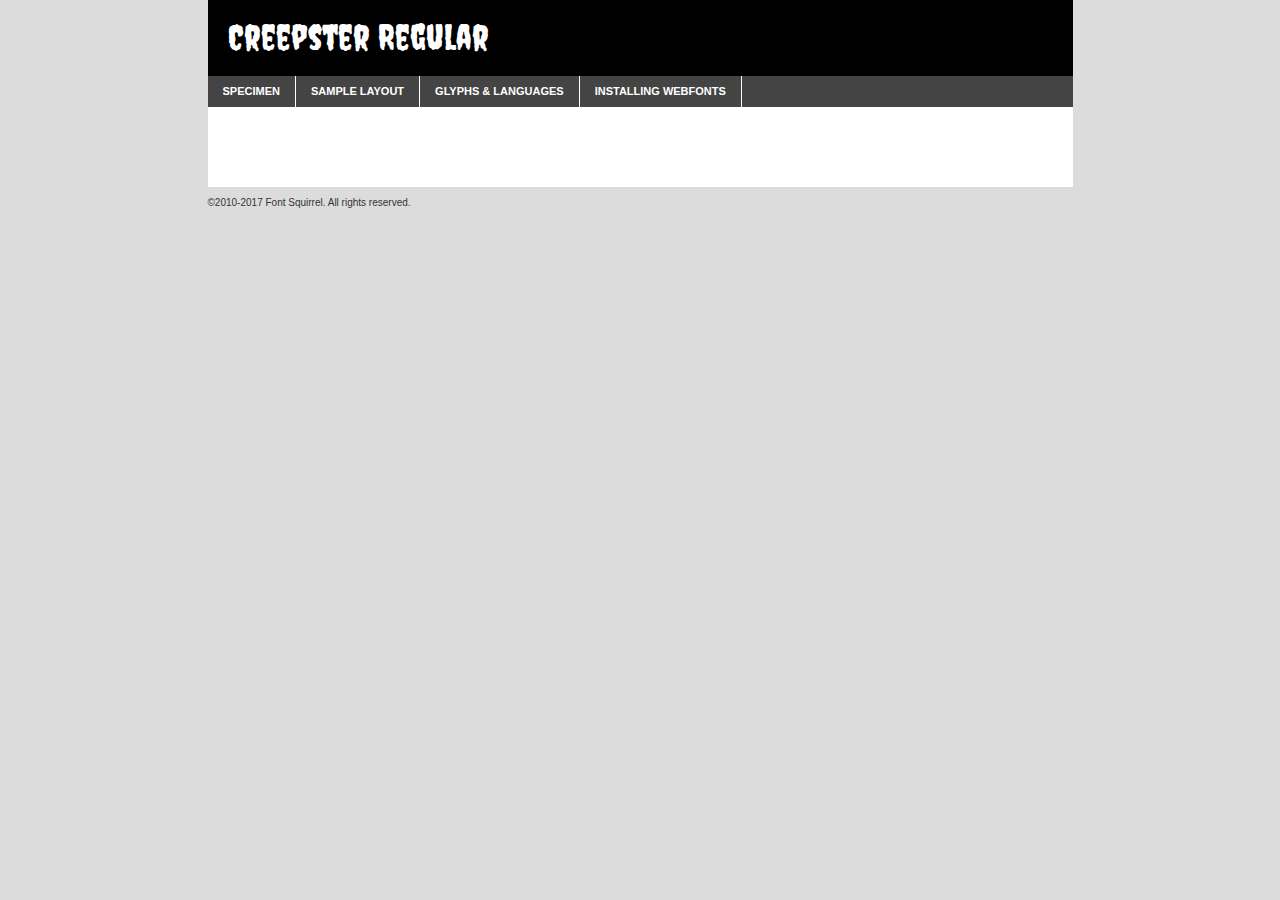
<file: src/fonts/creepster-regular-demo.html>
<!DOCTYPE html PUBLIC "-//W3C//DTD XHTML 1.0 Transitional//EN"
        "http://www.w3.org/TR/xhtml1/DTD/xhtml1-transitional.dtd">

<html xmlns="http://www.w3.org/1999/xhtml" xml:lang="en" lang="en">
<head>
    <meta http-equiv="Content-Type" content="text/html; charset=utf-8"/>
    <script src="http://ajax.googleapis.com/ajax/libs/jquery/1.7.2/jquery.min.js" type="text/javascript" charset="utf-8"></script>
    <script type="text/javascript">
		(function($) {
			$.fn.easyTabs = function(option) {
				var param = jQuery.extend({ fadeSpeed: 'fast', defaultContent: 1, activeClass: 'active' }, option);
				$(this).each(function() {
					var thisId = '#' + this.id;
					if ( param.defaultContent == '' )
					{
						param.defaultContent = 1;
					}
					if ( typeof param.defaultContent == 'number' )
					{
						var defaultTab = $(thisId + ' .tabs li:eq(' + (param.defaultContent - 1) + ') a').attr('href').substr(1);
					}
					else
					{
						var defaultTab = param.defaultContent;
					}
					$(thisId + ' .tabs li a').each(function() {
						var tabToHide = $(this).attr('href').substr(1);
						$('#' + tabToHide).addClass('easytabs-tab-content');
					});
					hideAll();
					changeContent(defaultTab);

					function hideAll() {$(thisId + ' .easytabs-tab-content').hide();}

					function changeContent(tabId)
					{
						hideAll();
						$(thisId + ' .tabs li').removeClass(param.activeClass);
						$(thisId + ' .tabs li a[href=#' + tabId + ']').closest('li').addClass(param.activeClass);
						if ( param.fadeSpeed != 'none' )
						{
							$(thisId + ' #' + tabId).fadeIn(param.fadeSpeed);
						}
						else
						{
							$(thisId + ' #' + tabId).show();
						}
					}

					$(thisId + ' .tabs li').click(function() {
						var tabId = $(this).find('a').attr('href').substr(1);
						changeContent(tabId);
						return false;
					});
				});
			}
		})(jQuery);
    </script>
    <link rel="stylesheet" href="specimen_files/specimen_stylesheet.css" type="text/css" charset="utf-8"/>
    <link rel="stylesheet" href="stylesheet.css" type="text/css" charset="utf-8"/>

    <style type="text/css">
        		body {
			font-family: 'creepsterregular';
        		}

            </style>

    <title>Creepster Regular Specimen</title>


    <script type="text/javascript" charset="utf-8">
		$(document).ready(function() {
			$('#container').easyTabs({ defaultContent: 1 });
		});
    </script>
</head>

<body>
<div id="container">
    <div id="header">
		Creepster Regular    </div>
    <ul class="tabs">
        <li><a href="#specimen">Specimen</a></li>
        <li><a href="#layout">Sample Layout</a></li>
		        <li><a href="#glyphs">Glyphs &amp; Languages</a></li>
        <li><a href="#installing">Installing Webfonts</a></li>

    </ul>

    <div id="main_content">


        <div id="specimen">

            <div class="section">
                <div class="grid12 firstcol">
                    <div class="huge">AaBb</div>
                </div>
            </div>

            <div class="section">
                <div class="glyph_range">A&#x200B;B&#x200b;C&#x200b;D&#x200b;E&#x200b;F&#x200b;G&#x200b;H&#x200b;I&#x200b;J&#x200b;K&#x200b;L&#x200b;M&#x200b;N&#x200b;O&#x200b;P&#x200b;Q&#x200b;R&#x200b;S&#x200b;T&#x200b;U&#x200b;V&#x200b;W&#x200b;X&#x200b;Y&#x200b;Z&#x200b;a&#x200b;b&#x200b;c&#x200b;d&#x200b;e&#x200b;f&#x200b;g&#x200b;h&#x200b;i&#x200b;j&#x200b;k&#x200b;l&#x200b;m&#x200b;n&#x200b;o&#x200b;p&#x200b;q&#x200b;r&#x200b;s&#x200b;t&#x200b;u&#x200b;v&#x200b;w&#x200b;x&#x200b;y&#x200b;z&#x200b;1&#x200b;2&#x200b;3&#x200b;4&#x200b;5&#x200b;6&#x200b;7&#x200b;8&#x200b;9&#x200b;0&#x200b;&amp;&#x200b;.&#x200b;,&#x200b;?&#x200b;!&#x200b;&#64;&#x200b;(&#x200b;)&#x200b;#&#x200b;$&#x200b;%&#x200b;*&#x200b;+&#x200b;-&#x200b;=&#x200b;:&#x200b;;</div>
            </div>
            <div class="section">
                <div class="grid12 firstcol">
                    <table class="sample_table">
                        <tr>
                            <td>10</td>
                            <td class="size10">abcdefghijklmnopqrstuvwxyzABCDEFGHIJKLMNOPQRSTUVWXYZ0123456789abcdefghijklmnopqrstuvwxyzABCDEFGHIJKLMNOPQRSTUVWXYZ0123456789abcdefghijklmnopqrstuvwxyzABCDEFGHIJKLMNOPQRSTUVWXYZ</td>
                        </tr>
                        <tr>
                            <td>11</td>
                            <td class="size11">abcdefghijklmnopqrstuvwxyzABCDEFGHIJKLMNOPQRSTUVWXYZ0123456789abcdefghijklmnopqrstuvwxyzABCDEFGHIJKLMNOPQRSTUVWXYZ0123456789abcdefghijklmnopqrstuvwxyzABCDEFGHIJKLMNOPQRSTUVWXYZ</td>
                        </tr>
                        <tr>
                            <td>12</td>
                            <td class="size12">abcdefghijklmnopqrstuvwxyzABCDEFGHIJKLMNOPQRSTUVWXYZ0123456789abcdefghijklmnopqrstuvwxyzABCDEFGHIJKLMNOPQRSTUVWXYZ0123456789abcdefghijklmnopqrstuvwxyzABCDEFGHIJKLMNOPQRSTUVWXYZ</td>
                        </tr>
                        <tr>
                            <td>13</td>
                            <td class="size13">abcdefghijklmnopqrstuvwxyzABCDEFGHIJKLMNOPQRSTUVWXYZ0123456789abcdefghijklmnopqrstuvwxyzABCDEFGHIJKLMNOPQRSTUVWXYZ0123456789abcdefghijklmnopqrstuvwxyzABCDEFGHIJKLMNOPQRSTUVWXYZ</td>
                        </tr>
                        <tr>
                            <td>14</td>
                            <td class="size14">abcdefghijklmnopqrstuvwxyzABCDEFGHIJKLMNOPQRSTUVWXYZ0123456789abcdefghijklmnopqrstuvwxyzABCDEFGHIJKLMNOPQRSTUVWXYZ0123456789abcdefghijklmnopqrstuvwxyzABCDEFGHIJKLMNOPQRSTUVWXYZ</td>
                        </tr>
                        <tr>
                            <td>16</td>
                            <td class="size16">abcdefghijklmnopqrstuvwxyzABCDEFGHIJKLMNOPQRSTUVWXYZ0123456789abcdefghijklmnopqrstuvwxyzABCDEFGHIJKLMNOPQRSTUVWXYZ</td>
                        </tr>
                        <tr>
                            <td>18</td>
                            <td class="size18">abcdefghijklmnopqrstuvwxyzABCDEFGHIJKLMNOPQRSTUVWXYZ0123456789abcdefghijklmnopqrstuvwxyzABCDEFGHIJKLMNOPQRSTUVWXYZ</td>
                        </tr>
                        <tr>
                            <td>20</td>
                            <td class="size20">abcdefghijklmnopqrstuvwxyzABCDEFGHIJKLMNOPQRSTUVWXYZ0123456789abcdefghijklmnopqrstuvwxyzABCDEFGHIJKLMNOPQRSTUVWXYZ</td>
                        </tr>
                        <tr>
                            <td>24</td>
                            <td class="size24">abcdefghijklmnopqrstuvwxyzABCDEFGHIJKLMNOPQRSTUVWXYZ0123456789abcdefghijklmnopqrstuvwxyzABCDEFGHIJKLMNOPQRSTUVWXYZ</td>
                        </tr>
                        <tr>
                            <td>30</td>
                            <td class="size30">abcdefghijklmnopqrstuvwxyzABCDEFGHIJKLMNOPQRSTUVWXYZ0123456789abcdefghijklmnopqrstuvwxyzABCDEFGHIJKLMNOPQRSTUVWXYZ</td>
                        </tr>
                        <tr>
                            <td>36</td>
                            <td class="size36">abcdefghijklmnopqrstuvwxyzABCDEFGHIJKLMNOPQRSTUVWXYZ0123456789abcdefghijklmnopqrstuvwxyzABCDEFGHIJKLMNOPQRSTUVWXYZ</td>
                        </tr>
                        <tr>
                            <td>48</td>
                            <td class="size48">abcdefghijklmnopqrstuvwxyzABCDEFGHIJKLMNOPQRSTUVWXYZ0123456789abcdefghijklmnopqrstuvwxyzABCDEFGHIJKLMNOPQRSTUVWXYZ</td>
                        </tr>
                        <tr>
                            <td>60</td>
                            <td class="size60">abcdefghijklmnopqrstuvwxyzABCDEFGHIJKLMNOPQRSTUVWXYZ0123456789abcdefghijklmnopqrstuvwxyzABCDEFGHIJKLMNOPQRSTUVWXYZ</td>
                        </tr>
                        <tr>
                            <td>72</td>
                            <td class="size72">abcdefghijklmnopqrstuvwxyzABCDEFGHIJKLMNOPQRSTUVWXYZ0123456789abcdefghijklmnopqrstuvwxyzABCDEFGHIJKLMNOPQRSTUVWXYZ</td>
                        </tr>
                        <tr>
                            <td>90</td>
                            <td class="size90">abcdefghijklmnopqrstuvwxyzABCDEFGHIJKLMNOPQRSTUVWXYZ0123456789abcdefghijklmnopqrstuvwxyzABCDEFGHIJKLMNOPQRSTUVWXYZ</td>
                        </tr>
                    </table>

                </div>

            </div>


            <div class="section" id="bodycomparison">


                <div id="xheight">
                    <div class="fontbody">&#x25FC;&#x25FC;&#x25FC;&#x25FC;&#x25FC;&#x25FC;&#x25FC;&#x25FC;&#x25FC;&#x25FC;&#x25FC;&#x25FC;&#x25FC;&#x25FC;&#x25FC;&#x25FC;&#x25FC;&#x25FC;&#x25FC;&#x25FC;&#x25FC;&#x25FC;&#x25FC;&#x25FC;&#x25FC;&#x25FC;&#x25FC;&#x25FC;&#x25FC;&#x25FC;&#x25FC;&#x25FC;&#x25FC;&#x25FC;&#x25FC;&#x25FC;&#x25FC;&#x25FC;&#x25FC;&#x25FC;&#x25FC;&#x25FC;&#x25FC;&#x25FC;&#x25FC;&#x25FC;&#x25FC;&#x25FC;&#x25FC;&#x25FC;&#x25FC;&#x25FC;&#x25FC;&#x25FC;&#x25FC;&#x25FC;&#x25FC;&#x25FC;&#x25FC;&#x25FC;&#x25FC;&#x25FC;&#x25FC;&#x25FC;&#x25FC;&#x25FC;&#x25FC;&#x25FC;&#x25FC;&#x25FC;&#x25FC;&#x25FC;&#x25FC;&#x25FC;&#x25FC;&#x25FC;&#x25FC;&#x25FC;&#x25FC;&#x25FC;&#x25FC;&#x25FC;&#x25FC;&#x25FC;&#x25FC;&#x25FC;&#x25FC;&#x25FC;&#x25FC;&#x25FC;&#x25FC;&#x25FC;&#x25FC;&#x25FC;&#x25FC;&#x25FC;&#x25FC;&#x25FC;&#x25FC;body</div>
                    <div class="arialbody">body</div>
                    <div class="verdanabody">body</div>
                    <div class="georgiabody">body</div>
                </div>
                <div class="fontbody" style="z-index:1">
                    body<span>Creepster Regular</span>
                </div>
                <div class="arialbody" style="z-index:1">
                    body<span>Arial</span>
                </div>
                <div class="verdanabody" style="z-index:1">
                    body<span>Verdana</span>
                </div>
                <div class="georgiabody" style="z-index:1">
                    body<span>Georgia</span>
                </div>


            </div>


            <div class="section psample psample_row1" id="">

                <div class="grid2 firstcol">
                    <p class="size10"><span>10.</span>Aenean lacinia bibendum nulla sed consectetur. Fusce dapibus, tellus ac cursus commodo, tortor mauris condimentum nibh, ut fermentum massa justo sit amet risus. Nullam id dolor id nibh ultricies vehicula ut id elit. Cum sociis natoque penatibus et magnis dis parturient montes, nascetur ridiculus mus. Nulla vitae elit libero, a pharetra augue.</p>

                </div>
                <div class="grid3">
                    <p class="size11"><span>11.</span>Aenean lacinia bibendum nulla sed consectetur. Fusce dapibus, tellus ac cursus commodo, tortor mauris condimentum nibh, ut fermentum massa justo sit amet risus. Nullam id dolor id nibh ultricies vehicula ut id elit. Cum sociis natoque penatibus et magnis dis parturient montes, nascetur ridiculus mus. Nulla vitae elit libero, a pharetra augue.</p>

                </div>
                <div class="grid3">
                    <p class="size12"><span>12.</span>Aenean lacinia bibendum nulla sed consectetur. Fusce dapibus, tellus ac cursus commodo, tortor mauris condimentum nibh, ut fermentum massa justo sit amet risus. Nullam id dolor id nibh ultricies vehicula ut id elit. Cum sociis natoque penatibus et magnis dis parturient montes, nascetur ridiculus mus. Nulla vitae elit libero, a pharetra augue.</p>

                </div>
                <div class="grid4">
                    <p class="size13"><span>13.</span>Aenean lacinia bibendum nulla sed consectetur. Fusce dapibus, tellus ac cursus commodo, tortor mauris condimentum nibh, ut fermentum massa justo sit amet risus. Nullam id dolor id nibh ultricies vehicula ut id elit. Cum sociis natoque penatibus et magnis dis parturient montes, nascetur ridiculus mus. Nulla vitae elit libero, a pharetra augue.</p>

                </div>
                <div class="white_blend"></div>

            </div>
            <div class="section psample psample_row2" id="">
                <div class="grid3 firstcol">
                    <p class="size14"><span>14.</span>Aenean lacinia bibendum nulla sed consectetur. Fusce dapibus, tellus ac cursus commodo, tortor mauris condimentum nibh, ut fermentum massa justo sit amet risus. Nullam id dolor id nibh ultricies vehicula ut id elit. Cum sociis natoque penatibus et magnis dis parturient montes, nascetur ridiculus mus. Nulla vitae elit libero, a pharetra augue.</p>

                </div>
                <div class="grid4">
                    <p class="size16"><span>16.</span>Aenean lacinia bibendum nulla sed consectetur. Fusce dapibus, tellus ac cursus commodo, tortor mauris condimentum nibh, ut fermentum massa justo sit amet risus. Nullam id dolor id nibh ultricies vehicula ut id elit. Cum sociis natoque penatibus et magnis dis parturient montes, nascetur ridiculus mus. Nulla vitae elit libero, a pharetra augue.</p>

                </div>
                <div class="grid5">
                    <p class="size18"><span>18.</span>Aenean lacinia bibendum nulla sed consectetur. Fusce dapibus, tellus ac cursus commodo, tortor mauris condimentum nibh, ut fermentum massa justo sit amet risus. Nullam id dolor id nibh ultricies vehicula ut id elit. Cum sociis natoque penatibus et magnis dis parturient montes, nascetur ridiculus mus. Nulla vitae elit libero, a pharetra augue.</p>

                </div>

                <div class="white_blend"></div>

            </div>

            <div class="section psample psample_row3" id="">
                <div class="grid5 firstcol">
                    <p class="size20"><span>20.</span>Aenean lacinia bibendum nulla sed consectetur. Fusce dapibus, tellus ac cursus commodo, tortor mauris condimentum nibh, ut fermentum massa justo sit amet risus. Nullam id dolor id nibh ultricies vehicula ut id elit. Cum sociis natoque penatibus et magnis dis parturient montes, nascetur ridiculus mus. Nulla vitae elit libero, a pharetra augue.</p>
                </div>
                <div class="grid7">
                    <p class="size24"><span>24.</span>Aenean lacinia bibendum nulla sed consectetur. Fusce dapibus, tellus ac cursus commodo, tortor mauris condimentum nibh, ut fermentum massa justo sit amet risus. Nullam id dolor id nibh ultricies vehicula ut id elit. Cum sociis natoque penatibus et magnis dis parturient montes, nascetur ridiculus mus. Nulla vitae elit libero, a pharetra augue.</p>
                </div>

                <div class="white_blend"></div>

            </div>

            <div class="section psample psample_row4" id="">
                <div class="grid12 firstcol">
                    <p class="size30"><span>30.</span>Aenean lacinia bibendum nulla sed consectetur. Fusce dapibus, tellus ac cursus commodo, tortor mauris condimentum nibh, ut fermentum massa justo sit amet risus. Nullam id dolor id nibh ultricies vehicula ut id elit. Cum sociis natoque penatibus et magnis dis parturient montes, nascetur ridiculus mus. Nulla vitae elit libero, a pharetra augue.</p>
                </div>
                <div class="white_blend"></div>

            </div>


            <div class="section psample psample_row1 fullreverse">
                <div class="grid2 firstcol">
                    <p class="size10"><span>10.</span>Aenean lacinia bibendum nulla sed consectetur. Fusce dapibus, tellus ac cursus commodo, tortor mauris condimentum nibh, ut fermentum massa justo sit amet risus. Nullam id dolor id nibh ultricies vehicula ut id elit. Cum sociis natoque penatibus et magnis dis parturient montes, nascetur ridiculus mus. Nulla vitae elit libero, a pharetra augue.</p>

                </div>
                <div class="grid3">
                    <p class="size11"><span>11.</span>Aenean lacinia bibendum nulla sed consectetur. Fusce dapibus, tellus ac cursus commodo, tortor mauris condimentum nibh, ut fermentum massa justo sit amet risus. Nullam id dolor id nibh ultricies vehicula ut id elit. Cum sociis natoque penatibus et magnis dis parturient montes, nascetur ridiculus mus. Nulla vitae elit libero, a pharetra augue.</p>

                </div>
                <div class="grid3">
                    <p class="size12"><span>12.</span>Aenean lacinia bibendum nulla sed consectetur. Fusce dapibus, tellus ac cursus commodo, tortor mauris condimentum nibh, ut fermentum massa justo sit amet risus. Nullam id dolor id nibh ultricies vehicula ut id elit. Cum sociis natoque penatibus et magnis dis parturient montes, nascetur ridiculus mus. Nulla vitae elit libero, a pharetra augue.</p>

                </div>
                <div class="grid4">
                    <p class="size13"><span>13.</span>Aenean lacinia bibendum nulla sed consectetur. Fusce dapibus, tellus ac cursus commodo, tortor mauris condimentum nibh, ut fermentum massa justo sit amet risus. Nullam id dolor id nibh ultricies vehicula ut id elit. Cum sociis natoque penatibus et magnis dis parturient montes, nascetur ridiculus mus. Nulla vitae elit libero, a pharetra augue.</p>

                </div>
                <div class="black_blend"></div>

            </div>

            <div class="section psample psample_row2 fullreverse">
                <div class="grid3 firstcol">
                    <p class="size14"><span>14.</span>Aenean lacinia bibendum nulla sed consectetur. Fusce dapibus, tellus ac cursus commodo, tortor mauris condimentum nibh, ut fermentum massa justo sit amet risus. Nullam id dolor id nibh ultricies vehicula ut id elit. Cum sociis natoque penatibus et magnis dis parturient montes, nascetur ridiculus mus. Nulla vitae elit libero, a pharetra augue.</p>

                </div>
                <div class="grid4">
                    <p class="size16"><span>16.</span>Aenean lacinia bibendum nulla sed consectetur. Fusce dapibus, tellus ac cursus commodo, tortor mauris condimentum nibh, ut fermentum massa justo sit amet risus. Nullam id dolor id nibh ultricies vehicula ut id elit. Cum sociis natoque penatibus et magnis dis parturient montes, nascetur ridiculus mus. Nulla vitae elit libero, a pharetra augue.</p>

                </div>
                <div class="grid5">
                    <p class="size18"><span>18.</span>Aenean lacinia bibendum nulla sed consectetur. Fusce dapibus, tellus ac cursus commodo, tortor mauris condimentum nibh, ut fermentum massa justo sit amet risus. Nullam id dolor id nibh ultricies vehicula ut id elit. Cum sociis natoque penatibus et magnis dis parturient montes, nascetur ridiculus mus. Nulla vitae elit libero, a pharetra augue.</p>

                </div>
                <div class="black_blend"></div>

            </div>

            <div class="section psample fullreverse psample_row3" id="">
                <div class="grid5 firstcol">
                    <p class="size20"><span>20.</span>Aenean lacinia bibendum nulla sed consectetur. Fusce dapibus, tellus ac cursus commodo, tortor mauris condimentum nibh, ut fermentum massa justo sit amet risus. Nullam id dolor id nibh ultricies vehicula ut id elit. Cum sociis natoque penatibus et magnis dis parturient montes, nascetur ridiculus mus. Nulla vitae elit libero, a pharetra augue.</p>
                </div>
                <div class="grid7">
                    <p class="size24"><span>24.</span>Aenean lacinia bibendum nulla sed consectetur. Fusce dapibus, tellus ac cursus commodo, tortor mauris condimentum nibh, ut fermentum massa justo sit amet risus. Nullam id dolor id nibh ultricies vehicula ut id elit. Cum sociis natoque penatibus et magnis dis parturient montes, nascetur ridiculus mus. Nulla vitae elit libero, a pharetra augue.</p>
                </div>

                <div class="black_blend"></div>

            </div>

            <div class="section psample fullreverse psample_row4" id="" style="border-bottom: 20px #000 solid;">
                <div class="grid12 firstcol">
                    <p class="size30"><span>30.</span>Aenean lacinia bibendum nulla sed consectetur. Fusce dapibus, tellus ac cursus commodo, tortor mauris condimentum nibh, ut fermentum massa justo sit amet risus. Nullam id dolor id nibh ultricies vehicula ut id elit. Cum sociis natoque penatibus et magnis dis parturient montes, nascetur ridiculus mus. Nulla vitae elit libero, a pharetra augue.</p>
                </div>
                <div class="black_blend"></div>

            </div>


        </div>

        <div id="layout">

            <div class="section">

                <div class="grid12 firstcol">
                    <h1>Lorem Ipsum Dolor</h1>
                    <h2>Etiam porta sem malesuada magna mollis euismod</h2>

                    <p class="byline">By <a href="#link">Aenean Lacinia</a></p>
                </div>
            </div>
            <div class="section">
                <div class="grid8 firstcol">
                    <p class="large">Donec sed odio dui. Morbi leo risus, porta ac consectetur ac, vestibulum at eros. Fusce dapibus, tellus ac cursus commodo, tortor mauris condimentum nibh, ut fermentum massa justo sit amet risus. </p>


                    <h3>Pellentesque ornare sem</h3>

                    <p>Maecenas sed diam eget risus varius blandit sit amet non magna. Maecenas faucibus mollis interdum. Donec ullamcorper nulla non metus auctor fringilla. Nullam id dolor id nibh ultricies vehicula ut id elit. Nullam id dolor id nibh ultricies vehicula ut id elit. </p>

                    <p>Aenean eu leo quam. Pellentesque ornare sem lacinia quam venenatis vestibulum. Lorem ipsum dolor sit amet, consectetur adipiscing elit. Cum sociis natoque penatibus et magnis dis parturient montes, nascetur ridiculus mus. </p>

                    <p>Nulla vitae elit libero, a pharetra augue. Praesent commodo cursus magna, vel scelerisque nisl consectetur et. Aenean lacinia bibendum nulla sed consectetur. </p>

                    <p>Nullam quis risus eget urna mollis ornare vel eu leo. Nullam quis risus eget urna mollis ornare vel eu leo. Maecenas sed diam eget risus varius blandit sit amet non magna. Donec ullamcorper nulla non metus auctor fringilla. </p>

                    <h3>Cras mattis consectetur</h3>

                    <p>Aenean eu leo quam. Pellentesque ornare sem lacinia quam venenatis vestibulum. Aenean lacinia bibendum nulla sed consectetur. Integer posuere erat a ante venenatis dapibus posuere velit aliquet. Cras mattis consectetur purus sit amet fermentum. </p>

                    <p>Nullam id dolor id nibh ultricies vehicula ut id elit. Nullam quis risus eget urna mollis ornare vel eu leo. Cras mattis consectetur purus sit amet fermentum.</p>
                </div>

                <div class="grid4 sidebar">

                    <div class="box reverse">
                        <p class="last">Nullam quis risus eget urna mollis ornare vel eu leo. Donec ullamcorper nulla non metus auctor fringilla. Cras mattis consectetur purus sit amet fermentum. Sed posuere consectetur est at lobortis. Lorem ipsum dolor sit amet, consectetur adipiscing elit. </p>
                    </div>

                    <p class="caption">Maecenas sed diam eget risus varius.</p>

                    <p>Vestibulum id ligula porta felis euismod semper. Integer posuere erat a ante venenatis dapibus posuere velit aliquet. Vestibulum id ligula porta felis euismod semper. Sed posuere consectetur est at lobortis. Maecenas sed diam eget risus varius blandit sit amet non magna. Fusce dapibus, tellus ac cursus commodo, tortor mauris condimentum nibh, ut fermentum massa justo sit amet risus. </p>


                    <p>Duis mollis, est non commodo luctus, nisi erat porttitor ligula, eget lacinia odio sem nec elit. Aenean lacinia bibendum nulla sed consectetur. Vivamus sagittis lacus vel augue laoreet rutrum faucibus dolor auctor. Aenean lacinia bibendum nulla sed consectetur. Nullam quis risus eget urna mollis ornare vel eu leo. </p>

                    <p>Praesent commodo cursus magna, vel scelerisque nisl consectetur et. Donec ullamcorper nulla non metus auctor fringilla. Maecenas faucibus mollis interdum. Fusce dapibus, tellus ac cursus commodo, tortor mauris condimentum nibh, ut fermentum massa justo sit amet risus. </p>

                </div>
            </div>

        </div>


		

        <div id="glyphs">
            <div class="section">
                <div class="grid12 firstcol">

                    <h1>Language Support</h1>
                    <p>The subset of Creepster Regular in this kit supports the following languages:<br/>

						Albanian, Basque, Breton, Chamorro, Danish, Dutch, English, Faroese, Finnish, French, Frisian, Galician, German, Icelandic, Italian, Malagasy, Norwegian, Portuguese, Spanish, Alsatian, Aragonese, Arapaho, Arrernte, Asturian, Aymara, Bislama, Cebuano, Corsican, Fijian, French_creole, Genoese, Gilbertese, Greenlandic, Haitian_creole, Hiligaynon, Hmong, Hopi, Ibanag, Iloko_ilokano, Indonesian, Interglossa_glosa, Interlingua, Irish_gaelic, Jerriais, Lojban, Lombard, Luxembourgeois, Manx, Mohawk, Norfolk_pitcairnese, Occitan, Oromo, Pangasinan, Papiamento, Piedmontese, Potawatomi, Rhaeto-romance, Romansh, Rotokas, Sami_lule, Samoan, Sardinian, Scots_gaelic, Seychelles_creole, Shona, Sicilian, Somali, Southern_ndebele, Swahili, Swati_swazi, Tagalog_filipino_pilipino, Tetum, Tok_pisin, Uyghur_latinized, Volapuk, Walloon, Warlpiri, Xhosa, Yapese, Zulu, Latinbasic, Ubasic, Demo                    </p>
                    <h1>Glyph Chart</h1>
                    <p>The subset of Creepster Regular in this kit includes all the glyphs listed below. Unicode entities are included above each glyph to help you insert individual characters into your layout.</p>
                    <div id="glyph_chart">

																				                                <div><p>&amp;#13;</p>&#13;</div>
																				                                <div><p>&amp;#32;</p>&#32;</div>
																				                                <div><p>&amp;#33;</p>&#33;</div>
																				                                <div><p>&amp;#34;</p>&#34;</div>
																				                                <div><p>&amp;#35;</p>&#35;</div>
																				                                <div><p>&amp;#36;</p>&#36;</div>
																				                                <div><p>&amp;#37;</p>&#37;</div>
																				                                <div><p>&amp;#38;</p>&#38;</div>
																				                                <div><p>&amp;#39;</p>&#39;</div>
																				                                <div><p>&amp;#40;</p>&#40;</div>
																				                                <div><p>&amp;#41;</p>&#41;</div>
																				                                <div><p>&amp;#42;</p>&#42;</div>
																				                                <div><p>&amp;#43;</p>&#43;</div>
																				                                <div><p>&amp;#44;</p>&#44;</div>
																				                                <div><p>&amp;#45;</p>&#45;</div>
																				                                <div><p>&amp;#46;</p>&#46;</div>
																				                                <div><p>&amp;#47;</p>&#47;</div>
																				                                <div><p>&amp;#48;</p>&#48;</div>
																				                                <div><p>&amp;#49;</p>&#49;</div>
																				                                <div><p>&amp;#50;</p>&#50;</div>
																				                                <div><p>&amp;#51;</p>&#51;</div>
																				                                <div><p>&amp;#52;</p>&#52;</div>
																				                                <div><p>&amp;#53;</p>&#53;</div>
																				                                <div><p>&amp;#54;</p>&#54;</div>
																				                                <div><p>&amp;#55;</p>&#55;</div>
																				                                <div><p>&amp;#56;</p>&#56;</div>
																				                                <div><p>&amp;#57;</p>&#57;</div>
																				                                <div><p>&amp;#58;</p>&#58;</div>
																				                                <div><p>&amp;#59;</p>&#59;</div>
																				                                <div><p>&amp;#60;</p>&#60;</div>
																				                                <div><p>&amp;#61;</p>&#61;</div>
																				                                <div><p>&amp;#62;</p>&#62;</div>
																				                                <div><p>&amp;#63;</p>&#63;</div>
																				                                <div><p>&amp;#64;</p>&#64;</div>
																				                                <div><p>&amp;#65;</p>&#65;</div>
																				                                <div><p>&amp;#66;</p>&#66;</div>
																				                                <div><p>&amp;#67;</p>&#67;</div>
																				                                <div><p>&amp;#68;</p>&#68;</div>
																				                                <div><p>&amp;#69;</p>&#69;</div>
																				                                <div><p>&amp;#70;</p>&#70;</div>
																				                                <div><p>&amp;#71;</p>&#71;</div>
																				                                <div><p>&amp;#72;</p>&#72;</div>
																				                                <div><p>&amp;#73;</p>&#73;</div>
																				                                <div><p>&amp;#74;</p>&#74;</div>
																				                                <div><p>&amp;#75;</p>&#75;</div>
																				                                <div><p>&amp;#76;</p>&#76;</div>
																				                                <div><p>&amp;#77;</p>&#77;</div>
																				                                <div><p>&amp;#78;</p>&#78;</div>
																				                                <div><p>&amp;#79;</p>&#79;</div>
																				                                <div><p>&amp;#80;</p>&#80;</div>
																				                                <div><p>&amp;#81;</p>&#81;</div>
																				                                <div><p>&amp;#82;</p>&#82;</div>
																				                                <div><p>&amp;#83;</p>&#83;</div>
																				                                <div><p>&amp;#84;</p>&#84;</div>
																				                                <div><p>&amp;#85;</p>&#85;</div>
																				                                <div><p>&amp;#86;</p>&#86;</div>
																				                                <div><p>&amp;#87;</p>&#87;</div>
																				                                <div><p>&amp;#88;</p>&#88;</div>
																				                                <div><p>&amp;#89;</p>&#89;</div>
																				                                <div><p>&amp;#90;</p>&#90;</div>
																				                                <div><p>&amp;#91;</p>&#91;</div>
																				                                <div><p>&amp;#92;</p>&#92;</div>
																				                                <div><p>&amp;#93;</p>&#93;</div>
																				                                <div><p>&amp;#94;</p>&#94;</div>
																				                                <div><p>&amp;#95;</p>&#95;</div>
																				                                <div><p>&amp;#96;</p>&#96;</div>
																				                                <div><p>&amp;#97;</p>&#97;</div>
																				                                <div><p>&amp;#98;</p>&#98;</div>
																				                                <div><p>&amp;#99;</p>&#99;</div>
																				                                <div><p>&amp;#100;</p>&#100;</div>
																				                                <div><p>&amp;#101;</p>&#101;</div>
																				                                <div><p>&amp;#102;</p>&#102;</div>
																				                                <div><p>&amp;#103;</p>&#103;</div>
																				                                <div><p>&amp;#104;</p>&#104;</div>
																				                                <div><p>&amp;#105;</p>&#105;</div>
																				                                <div><p>&amp;#106;</p>&#106;</div>
																				                                <div><p>&amp;#107;</p>&#107;</div>
																				                                <div><p>&amp;#108;</p>&#108;</div>
																				                                <div><p>&amp;#109;</p>&#109;</div>
																				                                <div><p>&amp;#110;</p>&#110;</div>
																				                                <div><p>&amp;#111;</p>&#111;</div>
																				                                <div><p>&amp;#112;</p>&#112;</div>
																				                                <div><p>&amp;#113;</p>&#113;</div>
																				                                <div><p>&amp;#114;</p>&#114;</div>
																				                                <div><p>&amp;#115;</p>&#115;</div>
																				                                <div><p>&amp;#116;</p>&#116;</div>
																				                                <div><p>&amp;#117;</p>&#117;</div>
																				                                <div><p>&amp;#118;</p>&#118;</div>
																				                                <div><p>&amp;#119;</p>&#119;</div>
																				                                <div><p>&amp;#120;</p>&#120;</div>
																				                                <div><p>&amp;#121;</p>&#121;</div>
																				                                <div><p>&amp;#122;</p>&#122;</div>
																				                                <div><p>&amp;#123;</p>&#123;</div>
																				                                <div><p>&amp;#124;</p>&#124;</div>
																				                                <div><p>&amp;#125;</p>&#125;</div>
																				                                <div><p>&amp;#126;</p>&#126;</div>
																				                                <div><p>&amp;#160;</p>&#160;</div>
																				                                <div><p>&amp;#161;</p>&#161;</div>
																				                                <div><p>&amp;#162;</p>&#162;</div>
																				                                <div><p>&amp;#163;</p>&#163;</div>
																				                                <div><p>&amp;#164;</p>&#164;</div>
																				                                <div><p>&amp;#165;</p>&#165;</div>
																				                                <div><p>&amp;#166;</p>&#166;</div>
																				                                <div><p>&amp;#167;</p>&#167;</div>
																				                                <div><p>&amp;#168;</p>&#168;</div>
																				                                <div><p>&amp;#169;</p>&#169;</div>
																				                                <div><p>&amp;#170;</p>&#170;</div>
																				                                <div><p>&amp;#171;</p>&#171;</div>
																				                                <div><p>&amp;#172;</p>&#172;</div>
																				                                <div><p>&amp;#173;</p>&#173;</div>
																				                                <div><p>&amp;#174;</p>&#174;</div>
																				                                <div><p>&amp;#175;</p>&#175;</div>
																				                                <div><p>&amp;#176;</p>&#176;</div>
																				                                <div><p>&amp;#178;</p>&#178;</div>
																				                                <div><p>&amp;#179;</p>&#179;</div>
																				                                <div><p>&amp;#180;</p>&#180;</div>
																				                                <div><p>&amp;#181;</p>&#181;</div>
																				                                <div><p>&amp;#182;</p>&#182;</div>
																				                                <div><p>&amp;#183;</p>&#183;</div>
																				                                <div><p>&amp;#184;</p>&#184;</div>
																				                                <div><p>&amp;#185;</p>&#185;</div>
																				                                <div><p>&amp;#186;</p>&#186;</div>
																				                                <div><p>&amp;#187;</p>&#187;</div>
																				                                <div><p>&amp;#188;</p>&#188;</div>
																				                                <div><p>&amp;#189;</p>&#189;</div>
																				                                <div><p>&amp;#190;</p>&#190;</div>
																				                                <div><p>&amp;#191;</p>&#191;</div>
																				                                <div><p>&amp;#192;</p>&#192;</div>
																				                                <div><p>&amp;#193;</p>&#193;</div>
																				                                <div><p>&amp;#194;</p>&#194;</div>
																				                                <div><p>&amp;#195;</p>&#195;</div>
																				                                <div><p>&amp;#196;</p>&#196;</div>
																				                                <div><p>&amp;#197;</p>&#197;</div>
																				                                <div><p>&amp;#198;</p>&#198;</div>
																				                                <div><p>&amp;#199;</p>&#199;</div>
																				                                <div><p>&amp;#200;</p>&#200;</div>
																				                                <div><p>&amp;#201;</p>&#201;</div>
																				                                <div><p>&amp;#202;</p>&#202;</div>
																				                                <div><p>&amp;#203;</p>&#203;</div>
																				                                <div><p>&amp;#204;</p>&#204;</div>
																				                                <div><p>&amp;#205;</p>&#205;</div>
																				                                <div><p>&amp;#206;</p>&#206;</div>
																				                                <div><p>&amp;#207;</p>&#207;</div>
																				                                <div><p>&amp;#208;</p>&#208;</div>
																				                                <div><p>&amp;#209;</p>&#209;</div>
																				                                <div><p>&amp;#210;</p>&#210;</div>
																				                                <div><p>&amp;#211;</p>&#211;</div>
																				                                <div><p>&amp;#212;</p>&#212;</div>
																				                                <div><p>&amp;#213;</p>&#213;</div>
																				                                <div><p>&amp;#214;</p>&#214;</div>
																				                                <div><p>&amp;#215;</p>&#215;</div>
																				                                <div><p>&amp;#216;</p>&#216;</div>
																				                                <div><p>&amp;#217;</p>&#217;</div>
																				                                <div><p>&amp;#218;</p>&#218;</div>
																				                                <div><p>&amp;#219;</p>&#219;</div>
																				                                <div><p>&amp;#220;</p>&#220;</div>
																				                                <div><p>&amp;#221;</p>&#221;</div>
																				                                <div><p>&amp;#222;</p>&#222;</div>
																				                                <div><p>&amp;#223;</p>&#223;</div>
																				                                <div><p>&amp;#224;</p>&#224;</div>
																				                                <div><p>&amp;#225;</p>&#225;</div>
																				                                <div><p>&amp;#226;</p>&#226;</div>
																				                                <div><p>&amp;#227;</p>&#227;</div>
																				                                <div><p>&amp;#228;</p>&#228;</div>
																				                                <div><p>&amp;#229;</p>&#229;</div>
																				                                <div><p>&amp;#230;</p>&#230;</div>
																				                                <div><p>&amp;#231;</p>&#231;</div>
																				                                <div><p>&amp;#232;</p>&#232;</div>
																				                                <div><p>&amp;#233;</p>&#233;</div>
																				                                <div><p>&amp;#234;</p>&#234;</div>
																				                                <div><p>&amp;#235;</p>&#235;</div>
																				                                <div><p>&amp;#236;</p>&#236;</div>
																				                                <div><p>&amp;#237;</p>&#237;</div>
																				                                <div><p>&amp;#238;</p>&#238;</div>
																				                                <div><p>&amp;#239;</p>&#239;</div>
																				                                <div><p>&amp;#240;</p>&#240;</div>
																				                                <div><p>&amp;#241;</p>&#241;</div>
																				                                <div><p>&amp;#242;</p>&#242;</div>
																				                                <div><p>&amp;#243;</p>&#243;</div>
																				                                <div><p>&amp;#244;</p>&#244;</div>
																				                                <div><p>&amp;#245;</p>&#245;</div>
																				                                <div><p>&amp;#246;</p>&#246;</div>
																				                                <div><p>&amp;#247;</p>&#247;</div>
																				                                <div><p>&amp;#248;</p>&#248;</div>
																				                                <div><p>&amp;#249;</p>&#249;</div>
																				                                <div><p>&amp;#250;</p>&#250;</div>
																				                                <div><p>&amp;#251;</p>&#251;</div>
																				                                <div><p>&amp;#252;</p>&#252;</div>
																				                                <div><p>&amp;#253;</p>&#253;</div>
																				                                <div><p>&amp;#254;</p>&#254;</div>
																				                                <div><p>&amp;#255;</p>&#255;</div>
																				                                <div><p>&amp;#338;</p>&#338;</div>
																				                                <div><p>&amp;#339;</p>&#339;</div>
																				                                <div><p>&amp;#376;</p>&#376;</div>
																				                                <div><p>&amp;#710;</p>&#710;</div>
																				                                <div><p>&amp;#732;</p>&#732;</div>
																				                                <div><p>&amp;#8192;</p>&#8192;</div>
																				                                <div><p>&amp;#8193;</p>&#8193;</div>
																				                                <div><p>&amp;#8194;</p>&#8194;</div>
																				                                <div><p>&amp;#8195;</p>&#8195;</div>
																				                                <div><p>&amp;#8196;</p>&#8196;</div>
																				                                <div><p>&amp;#8197;</p>&#8197;</div>
																				                                <div><p>&amp;#8198;</p>&#8198;</div>
																				                                <div><p>&amp;#8199;</p>&#8199;</div>
																				                                <div><p>&amp;#8200;</p>&#8200;</div>
																				                                <div><p>&amp;#8201;</p>&#8201;</div>
																				                                <div><p>&amp;#8202;</p>&#8202;</div>
																				                                <div><p>&amp;#8208;</p>&#8208;</div>
																				                                <div><p>&amp;#8209;</p>&#8209;</div>
																				                                <div><p>&amp;#8210;</p>&#8210;</div>
																				                                <div><p>&amp;#8211;</p>&#8211;</div>
																				                                <div><p>&amp;#8212;</p>&#8212;</div>
																				                                <div><p>&amp;#8216;</p>&#8216;</div>
																				                                <div><p>&amp;#8217;</p>&#8217;</div>
																				                                <div><p>&amp;#8218;</p>&#8218;</div>
																				                                <div><p>&amp;#8220;</p>&#8220;</div>
																				                                <div><p>&amp;#8221;</p>&#8221;</div>
																				                                <div><p>&amp;#8222;</p>&#8222;</div>
																				                                <div><p>&amp;#8226;</p>&#8226;</div>
																				                                <div><p>&amp;#8230;</p>&#8230;</div>
																				                                <div><p>&amp;#8239;</p>&#8239;</div>
																				                                <div><p>&amp;#8249;</p>&#8249;</div>
																				                                <div><p>&amp;#8250;</p>&#8250;</div>
																				                                <div><p>&amp;#8287;</p>&#8287;</div>
																				                                <div><p>&amp;#8364;</p>&#8364;</div>
																				                                <div><p>&amp;#8482;</p>&#8482;</div>
																				                                <div><p>&amp;#9724;</p>&#9724;</div>
																				                                <div><p>&amp;#64257;</p>&#64257;</div>
																				                                <div><p>&amp;#64258;</p>&#64258;</div>
																																													                    </div>
                </div>


            </div>
        </div>


        <div id="specs">

        </div>

        <div id="installing">
            <div class="section">
                <div class="grid7 firstcol">
                    <h1>Installing Webfonts</h1>

                    <p>Webfonts are supported by all major browser platforms but not all in the same way. There are currently four different font formats that must be included in order to target all browsers. This includes TTF, WOFF, EOT and SVG.</p>

                    <h2>1. Upload your webfonts</h2>
                    <p>You must upload your webfont kit to your website. They should be in or near the same directory as your CSS files.</p>

                    <h2>2. Include the webfont stylesheet</h2>
                    <p>A special CSS @font-face declaration helps the various browsers select the appropriate font it needs without causing you a bunch of headaches. Learn more about this syntax by reading the <a href="https://www.fontspring.com/blog/further-hardening-of-the-bulletproof-syntax">Fontspring blog post</a> about it. The code for it is as follows:</p>


                    <code>
                        @font-face{
                        font-family: 'MyWebFont';
                        src: url('WebFont.eot');
                        src: url('WebFont.eot?#iefix') format('embedded-opentype'),
                        url('WebFont.woff') format('woff'),
                        url('WebFont.ttf') format('truetype'),
                        url('WebFont.svg#webfont') format('svg');
                        }
                    </code>

                    <p>We've already gone ahead and generated the code for you. All you have to do is link to the stylesheet in your HTML, like this:</p>
                    <code>&lt;link rel=&quot;stylesheet&quot; href=&quot;stylesheet.css&quot; type=&quot;text/css&quot; charset=&quot;utf-8&quot; /&gt;</code>

                    <h2>3. Modify your own stylesheet</h2>
                    <p>To take advantage of your new fonts, you must tell your stylesheet to use them. Look at the original @font-face declaration above and find the property called "font-family." The name linked there will be what you use to reference the font. Prepend that webfont name to the font stack in the "font-family" property, inside the selector you want to change. For example:</p>
                    <code>p { font-family: 'WebFont', Arial, sans-serif; }</code>

                    <h2>4. Test</h2>
                    <p>Getting webfonts to work cross-browser <em>can</em> be tricky. Use the information in the sidebar to help you if you find that fonts aren't loading in a particular browser.</p>
                </div>

                <div class="grid5 sidebar">
                    <div class="box">
                        <h2>Troubleshooting<br/>Font-Face Problems</h2>
                        <p>Having trouble getting your webfonts to load in your new website? Here are some tips to sort out what might be the problem.</p>

                        <h3>Fonts not showing in any browser</h3>

                        <p>This sounds like you need to work on the plumbing. You either did not upload the fonts to the correct directory, or you did not link the fonts properly in the CSS. If you've confirmed that all this is correct and you still have a problem, take a look at your .htaccess file and see if requests are getting intercepted.</p>

                        <h3>Fonts not loading in iPhone or iPad</h3>

                        <p>The most common problem here is that you are serving the fonts from an IIS server. IIS refuses to serve files that have unknown MIME types. If that is the case, you must set the MIME type for SVG to "image/svg+xml" in the server settings. Follow these instructions from Microsoft if you need help.</p>

                        <h3>Fonts not loading in Firefox</h3>

                        <p>The primary reason for this failure? You are still using a version Firefox older than 3.5. So upgrade already! If that isn't it, then you are very likely serving fonts from a different domain. Firefox requires that all font assets be served from the same domain. Lastly it is possible that you need to add WOFF to your list of MIME types (if you are serving via IIS.)</p>

                        <h3>Fonts not loading in IE</h3>

                        <p>Are you looking at Internet Explorer on an actual Windows machine or are you cheating by using a service like Adobe BrowserLab? Many of these screenshot services do not render @font-face for IE. Best to test it on a real machine.</p>

                        <h3>Fonts not loading in IE9</h3>

                        <p>IE9, like Firefox, requires that fonts be served from the same domain as the website. Make sure that is the case.</p>
                    </div>
                </div>
            </div>

        </div>

    </div>
    <div id="footer">
        <p>&copy;2010-2017 Font Squirrel. All rights reserved.</p>
    </div>
</div>
</body>
</html>
</file>
<file: src/css/style.css>
/*
1. les polices via Google Font 
2. Les libraries (Vendors) 
3. Les variables (Utils) 
4. Les règles générales (Base) 
5. Les règles de composition (Layout) 
6. Les composant d'interface (Components)
*/

/*polices*/
@import url('https://fonts.googleapis.com/css2?family=Alef:wght@400;700&display=swap');

/* Vendors */
@import "vendors/normalize.css";

/* Utils */
@import "utils/fonts.css";
@import "utils/variables.css";

/* Base */
@import "base/main.css";
@import "base/media.css"; 

/* Layout */
@import "layout/header.css";
@import "layout/footer.css";

/* Components */ 
@import "components/movie.css";
@import "components/bouton.css";
@import "components/menu.css";
@import "components/headerpagehaut.css";
@import "components/image.css";
@import "components/section.css";
@import "components/formulaire.css";
@import "components/invites.css";
@import "components/popcorn.css";
@import "components/lightbox.css";
@import "components/carrousel.css";
</file>
<file: src/fonts/stylesheet.css>
/*! Generated by Font Squirrel (https://www.fontsquirrel.com) on December 11, 2024 */



@font-face {
    font-family: 'creepsterregular';
    src: url('creepster-regular-webfont.woff2') format('woff2'),
         url('creepster-regular-webfont.woff') format('woff');
    font-weight: normal;
    font-style: normal;

}




@font-face {
    font-family: 'creepsterregular';
    src: url('creepster-regular-webfont.woff2') format('woff2'),
         url('creepster-regular-webfont.woff') format('woff');
    font-weight: normal;
    font-style: normal;

}
</file>
<file: src/fonts/specimen_files/specimen_stylesheet.css>
@import url('grid_12-825-55-15.css');

/*  
	CSS Reset by Eric Meyer - Released under Public Domain
    http://meyerweb.com/eric/tools/css/reset/
*/
html, body, div, span, applet, object, iframe,
h1, h2, h3, h4, h5, h6, p, blockquote, pre,
a, abbr, acronym, address, big, cite, code,
del, dfn, em, font, img, ins, kbd, q, s, samp,
small, strike, strong, sub, sup, tt, var,
b, u, i, center, dl, dt, dd, ol, ul, li,
fieldset, form, label, legend, table,
caption, tbody, tfoot, thead, tr, th, td {
	margin:         0;
	padding:        0;
	border:         0;
	outline:        0;
	font-size:      100%;
	vertical-align: baseline;
	background:     transparent;
}

body {
	line-height: 1;
}

ol, ul {
	list-style: none;
}

blockquote, q {
	quotes: none;
}

blockquote:before, blockquote:after,
q:before, q:after {
	content: '';
	content: none;
}

:focus {
	outline: 0;
}

ins {
	text-decoration: none;
}

del {
	text-decoration: line-through;
}

table {
	border-collapse: collapse;
	border-spacing:  0;
}


body {
	color:            #000;
	background-color: #dcdcdc;
}

a {
	text-decoration: none;
	color:           #1883ba;
}

h1 {
	font-size:     32px;
	font-weight:   normal;
	font-style:    normal;
	margin-bottom: 18px;
}

h2 {
	font-size: 18px;
}

#container {
	width:  865px;
	margin: 0px auto;
}


#header {
	padding:          20px;
	font-size:        36px;
	background-color: #000;
	color:            #fff;
}

#header span {
	color: #666;
}

#main_content {
	background-color: #fff;
	padding:          60px 20px 20px;
}


#footer p {
	margin:         0;
	padding-top:    10px;
	padding-bottom: 50px;
	color:          #333;
	font:           10px Arial, sans-serif;
}

.tabs {
	width:            100%;
	height:           31px;
	background-color: #444;
}

.tabs li {
	float:            left;
	margin:           0;
	overflow:         hidden;
	background-color: #444;
}

.tabs li a {
	display:         block;
	color:           #fff;
	text-decoration: none;
	font:            bold 11px/11px 'Arial';
	text-transform:  uppercase;
	padding:         10px 15px;
	border-right:    1px solid #fff;
}

.tabs li a:hover {
	background-color: #00b3ff;

}

.tabs li.active a {
	color:            #000;
	background-color: #fff;
}


div.huge {

	font-size:      300px;
	line-height:    1em;
	padding:        0;
	letter-spacing: -.02em;
	overflow:       hidden;
}

div.glyph_range {
	font-size:   72px;
	line-height: 1.1em;
}

.size10 {
	font-size: 10px;
}

.size11 {
	font-size: 11px;
}

.size12 {
	font-size: 12px;
}

.size13 {
	font-size: 13px;
}

.size14 {
	font-size: 14px;
}

.size16 {
	font-size: 16px;
}

.size18 {
	font-size: 18px;
}

.size20 {
	font-size: 20px;
}

.size24 {
	font-size: 24px;
}

.size30 {
	font-size: 30px;
}

.size36 {
	font-size: 36px;
}

.size48 {
	font-size: 48px;
}

.size60 {
	font-size: 60px;
}

.size72 {
	font-size: 72px;
}

.size90 {
	font-size: 90px;
}


.psample_row1 {
	height: 120px;
}

.psample_row1 {
	height: 120px;
}

.psample_row2 {
	height: 160px;
}

.psample_row3 {
	height: 160px;
}

.psample_row4 {
	height: 160px;
}

.psample {
	overflow: hidden;
	position: relative;
}

.psample p {
	line-height: 1.3em;
	display:     block;
	overflow:    hidden;
	margin:      0;
}

.psample span {
	margin-right: .5em;
}

.white_blend {
	width:            100%;
	height:           61px;
	background-image: url([data-uri]);
	position:         absolute;
	bottom:           0;
}

.black_blend {
	width:            100%;
	height:           61px;
	background-image: url([data-uri]);
	position:         absolute;
	bottom:           0;
}

.fullreverse {
	background:    #000 !important;
	color:         #fff !important;
	margin-left:   -20px;
	padding-left:  20px;
	margin-right:  -20px;
	padding-right: 20px;
	padding:       20px;
	margin-bottom: 0;
}


.sample_table td {
	padding-top:    3px;
	padding-bottom: 5px;
	padding-left:   5px;
	vertical-align: middle;
	line-height:    1.2em;
}

.sample_table td:first-child {
	background-color: #eee;
	text-align:       right;
	padding-right:    5px;
	padding-left:     0;
	padding:          5px;
	font:             11px/12px 'Courier New', Courier, mono;
}

code {
	white-space:      pre;
	background-color: #eee;
	display:          block;
	padding:          10px;
	margin-bottom:    18px;
	overflow:         auto;
}


.bottom, .last {
	margin-bottom:  0 !important;
	padding-bottom: 0 !important;
}

.box {
	padding:       18px;
	margin-bottom: 18px;
	background:    #eee;
}

.reverse, .reversed {
	background: #000 !important;
	color:      #fff !important;
	border:     none !important;
}

#bodycomparison {
	position:    relative;
	overflow:    hidden;
	font-size:   72px;
	height:      90px;
	white-space: nowrap;
}

#bodycomparison div {
	font-size:   72px;
	line-height: 90px;
	display:     inline;
	margin:      0 15px 0 0;
	padding:     0;
}

#bodycomparison div span {
	font:     10px Arial;
	position: absolute;
	left:     0;
}

#xheight {
	float:       none;
	position:    absolute;
	color:       #d9f3ff;
	font-size:   72px;
	line-height: 90px;
}

.fontbody {
	position: relative;
}

.arialbody {
	font-family: Arial;
	position:    relative;
}

.verdanabody {
	font-family: Verdana;
	position:    relative;
}

.georgiabody {
	font-family: Georgia;
	position:    relative;
}

/* @group Layout page
 */

#layout h1 {
	font-size:   36px;
	line-height: 42px;
	font-weight: normal;
	font-style:  normal;
}

#layout h2 {
	font-size:   24px;
	line-height: 23px;
	font-weight: normal;
	font-style:  normal;
}

#layout h3 {
	font-size:   22px;
	line-height: 1.4em;
	margin-top:  1em;
	font-weight: normal;
	font-style:  normal;
}


#layout p.byline {
	font-size:     12px;
	margin-top:    18px;
	line-height:   12px;
	margin-bottom: 0;
}

#layout p {
	font-size:     14px;
	line-height:   21px;
	margin-bottom: .5em;
}

#layout p.large {
	font-size:   18px;
	line-height: 26px;
}

#layout .sidebar p {
	font-size:   12px;
	line-height: 1.4em;
}

#layout p.caption {
	font-size:     10px;
	margin-top:    -16px;
	margin-bottom: 18px;
}

/* @end */

/* @group Glyphs */

#glyph_chart div {
	background-color: #d9f3ff;
	color:            black;
	float:            left;
	font-size:        36px;
	height:           1.2em;
	line-height:      1.2em;
	margin-bottom:    1px;
	margin-right:     1px;
	text-align:       center;
	width:            1.2em;
	position:         relative;
	padding:          .6em .2em .2em;
}

#glyph_chart div p {
	position:         absolute;
	left:             0;
	top:              0;
	display:          block;
	text-align:       center;
	font:             bold 9px Arial, sans-serif;
	background-color: #3a768f;
	width:            100%;
	color:            #fff;
	padding:          2px 0;
}


#glyphs h1 {
	font-family: Arial, sans-serif;
}

/* @end */

/* @group Installing */

#installing {
	font: 13px Arial, sans-serif;
}

#installing p,
#glyphs p {
	line-height:   1.2em;
	margin-bottom: 18px;
	font:          13px Arial, sans-serif;
}


#installing h3 {
	font-size:  15px;
	margin-top: 18px;
}

/* @end */

#rendering h1 {
	font-family: Arial, sans-serif;
}

.render_table td {
	font:           11px 'Courier New', Courier, mono;
	vertical-align: middle;
}
</file>
